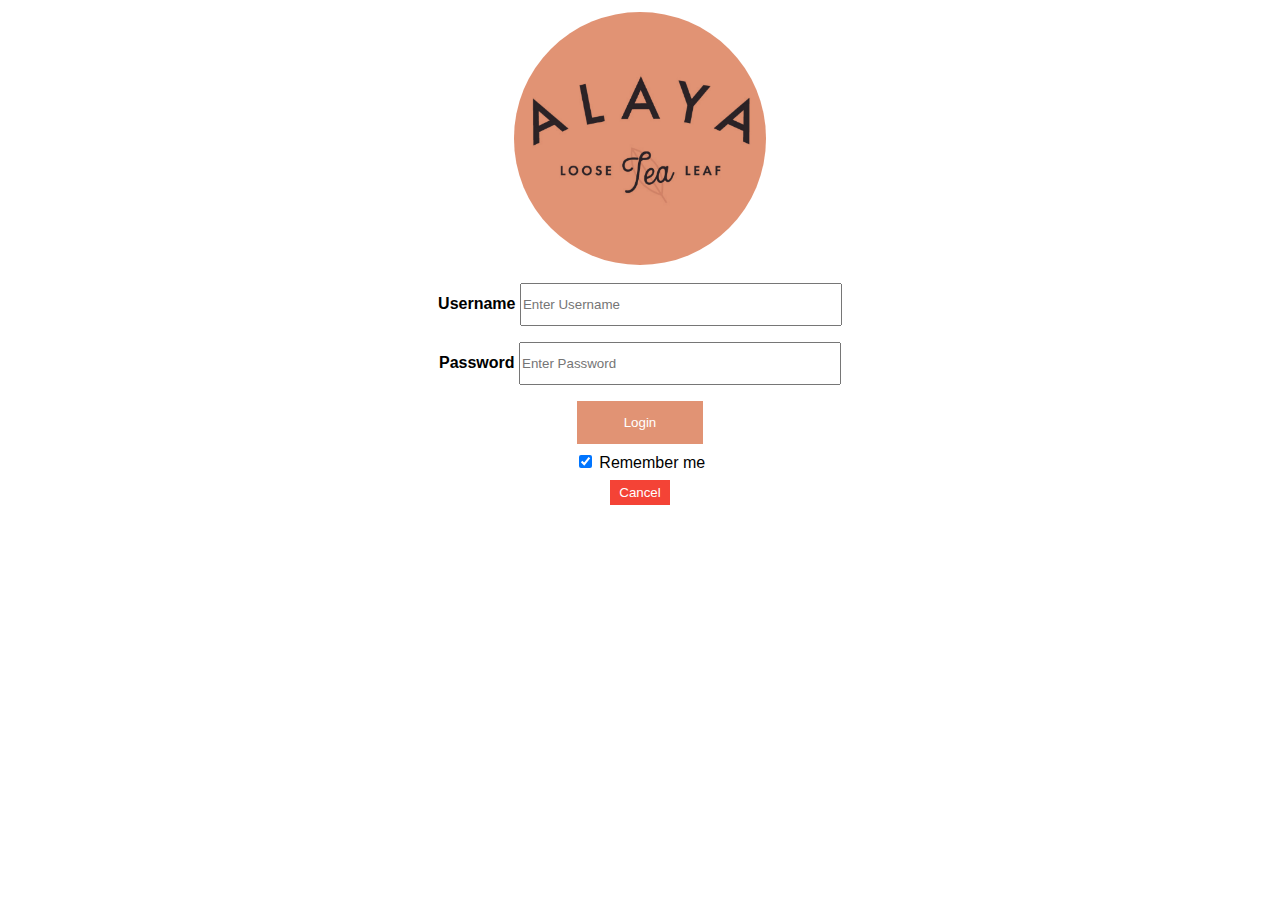
<file: index.html>
<!DOCTYPE html>
<html>
<head>
<meta name="viewport" content="width=device-width, initial-scale=1">
<style>
body {font-family: Arial, Helvetica, sans-serif;}
form {}

input[type=text], input[type=password] {
  width: 25%;
  padding: 12px 1px;
  margin: 8px 0;
  display: inline-block;
  }

button {
  background-color: #E19374;
  color: white;
  padding: 14px 20px;
  margin: 8px 0;
  border: none;
  cursor: pointer;
  width: 10%;
}

button:hover {
  opacity: 0.8;
}

.cancelbtn {
  width: auto;
  padding: 5px 9px;
  background-color: #f44336;
}

.imgcontainer {
  text-align: center;
  margin: 12px 0 6px 0;
}

img.avatar {
  width: 20%;
  border-radius: 50%;
}

.container {
  padding: 40x;
}

span.psw {
  float: right;
  padding-top: 16px;
}

@media screen and (max-width: 400px) {
  span.psw {
     display: block;
     float: none;
  }
  .cancelbtn {
     width: 100%;
  }
}
</style>
</head>
<body>

<div class="login">
	<form method="post" action="login">
  <div class="imgcontainer">
    <img src = images/alayatea.png alt="Avatar" class="avatar">
  </div>

  <div class="container">
  <center><label for="uname"><b>Username</b></label>
    <input type="text" placeholder="Enter Username" name="username" required>
	<br>
    <label for="psw"><b>Password</b></label>
    <input type="password" placeholder="Enter Password" name="password" required>
	<br>
    <button type="submit">Login</button>
    <br>
    <label>
      <input type="checkbox" checked="checked" name="remember"> Remember me
    </label>
  </div>
  <div class="container">
    <center><button type="button" class="cancelbtn">Cancel</button>
  </div>
  </div>
</form>
</body>
</html>
</file>
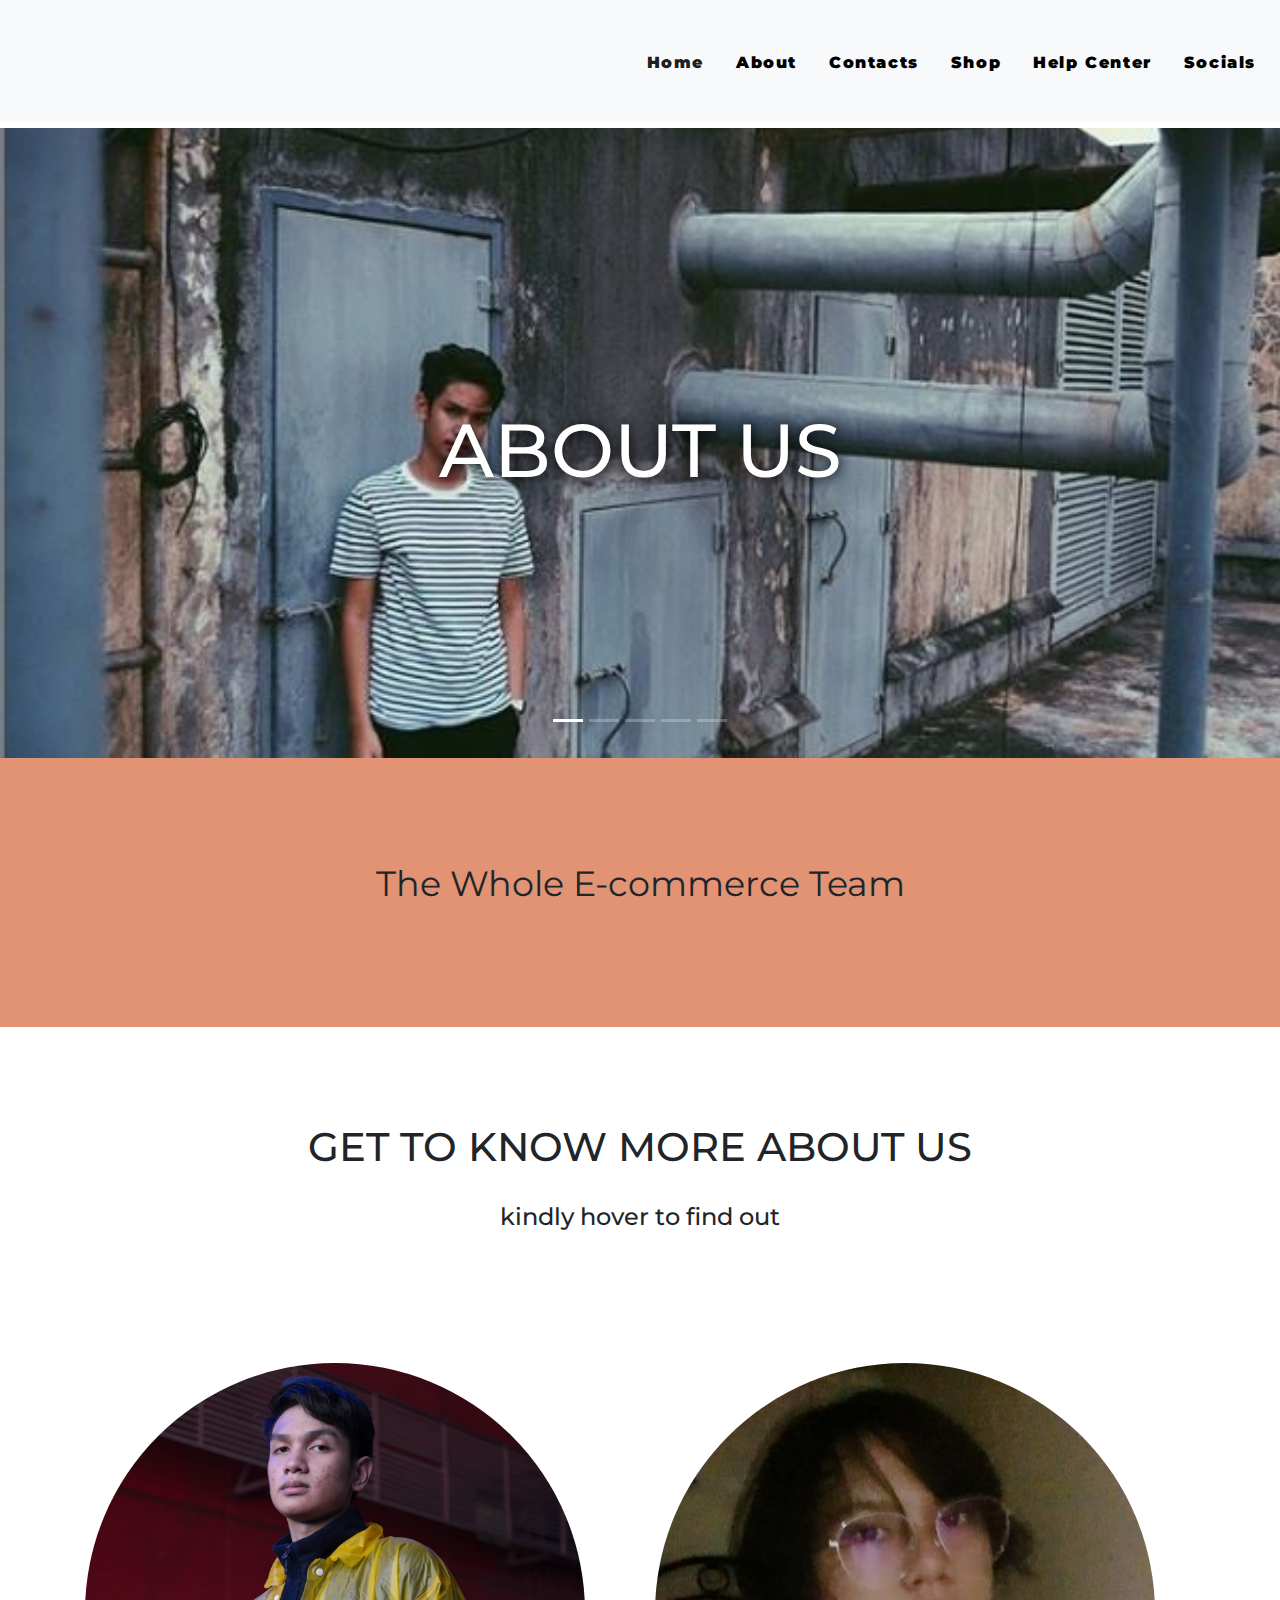
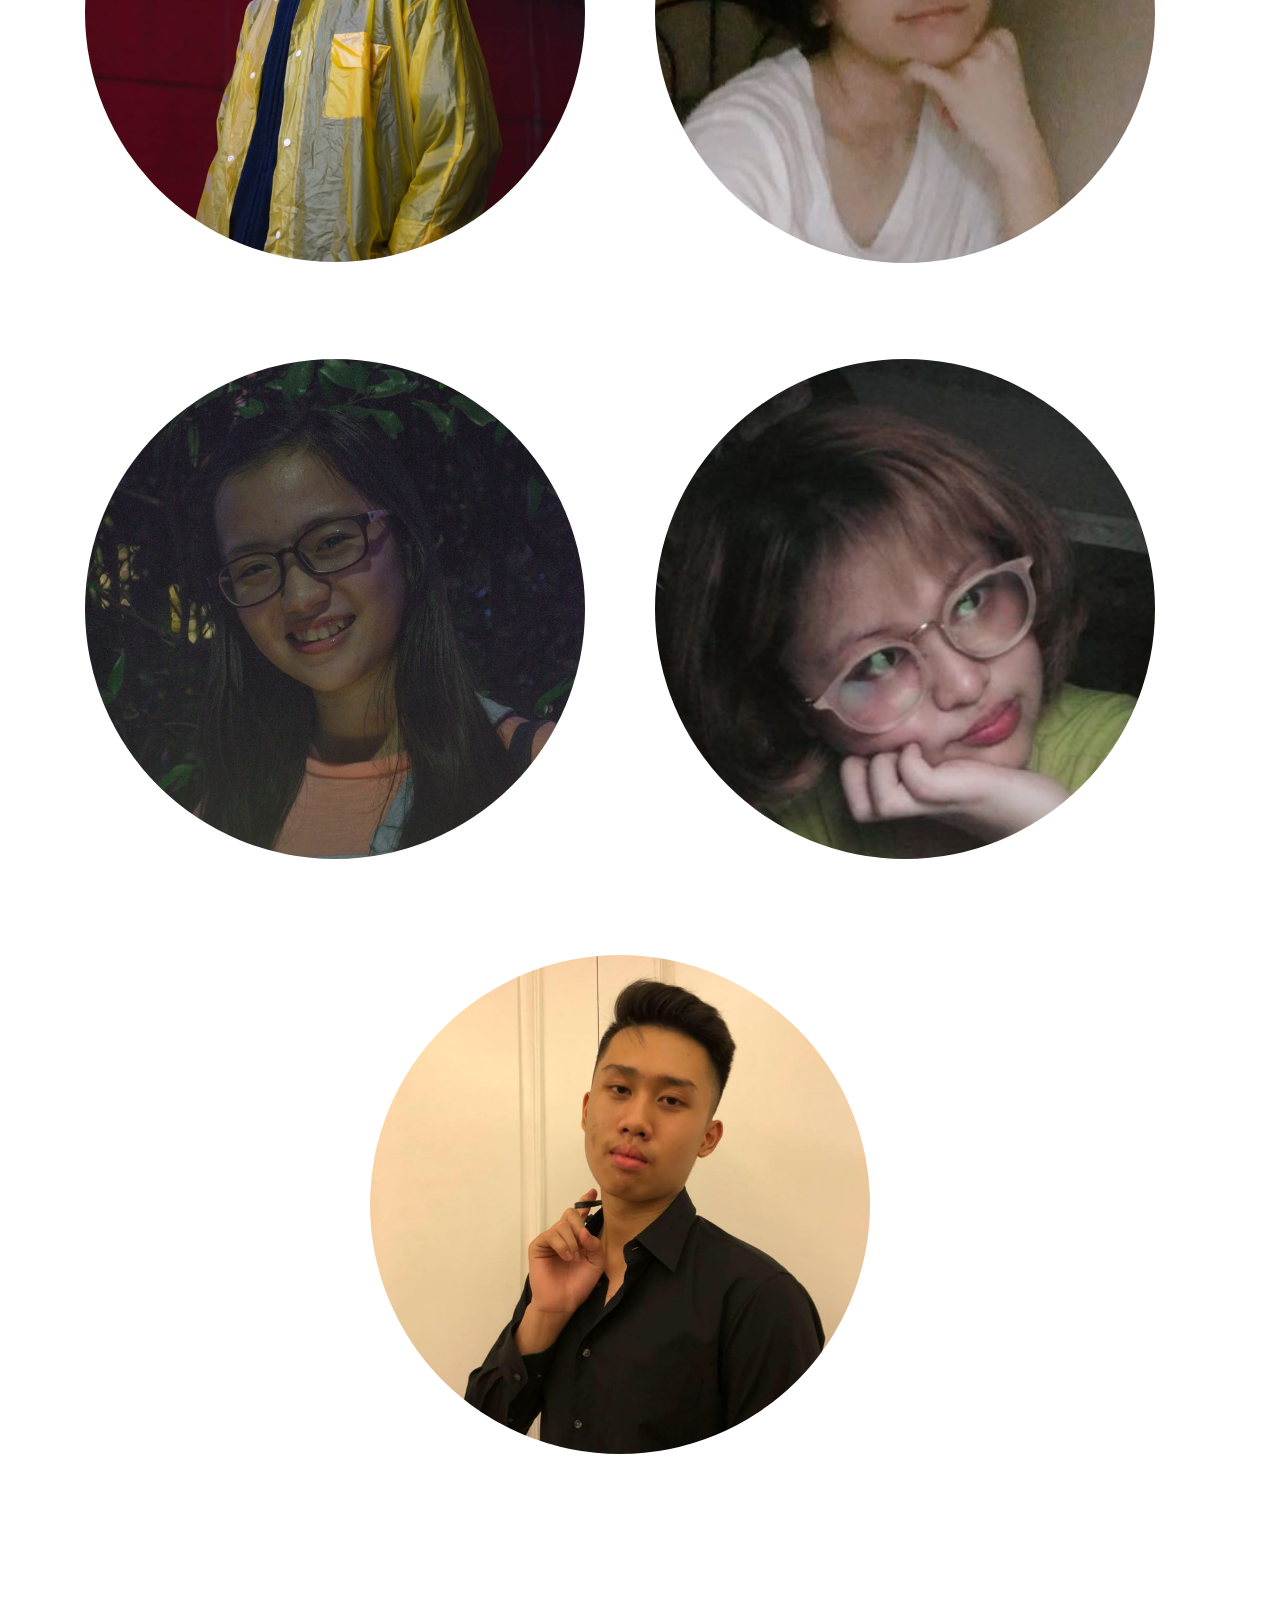
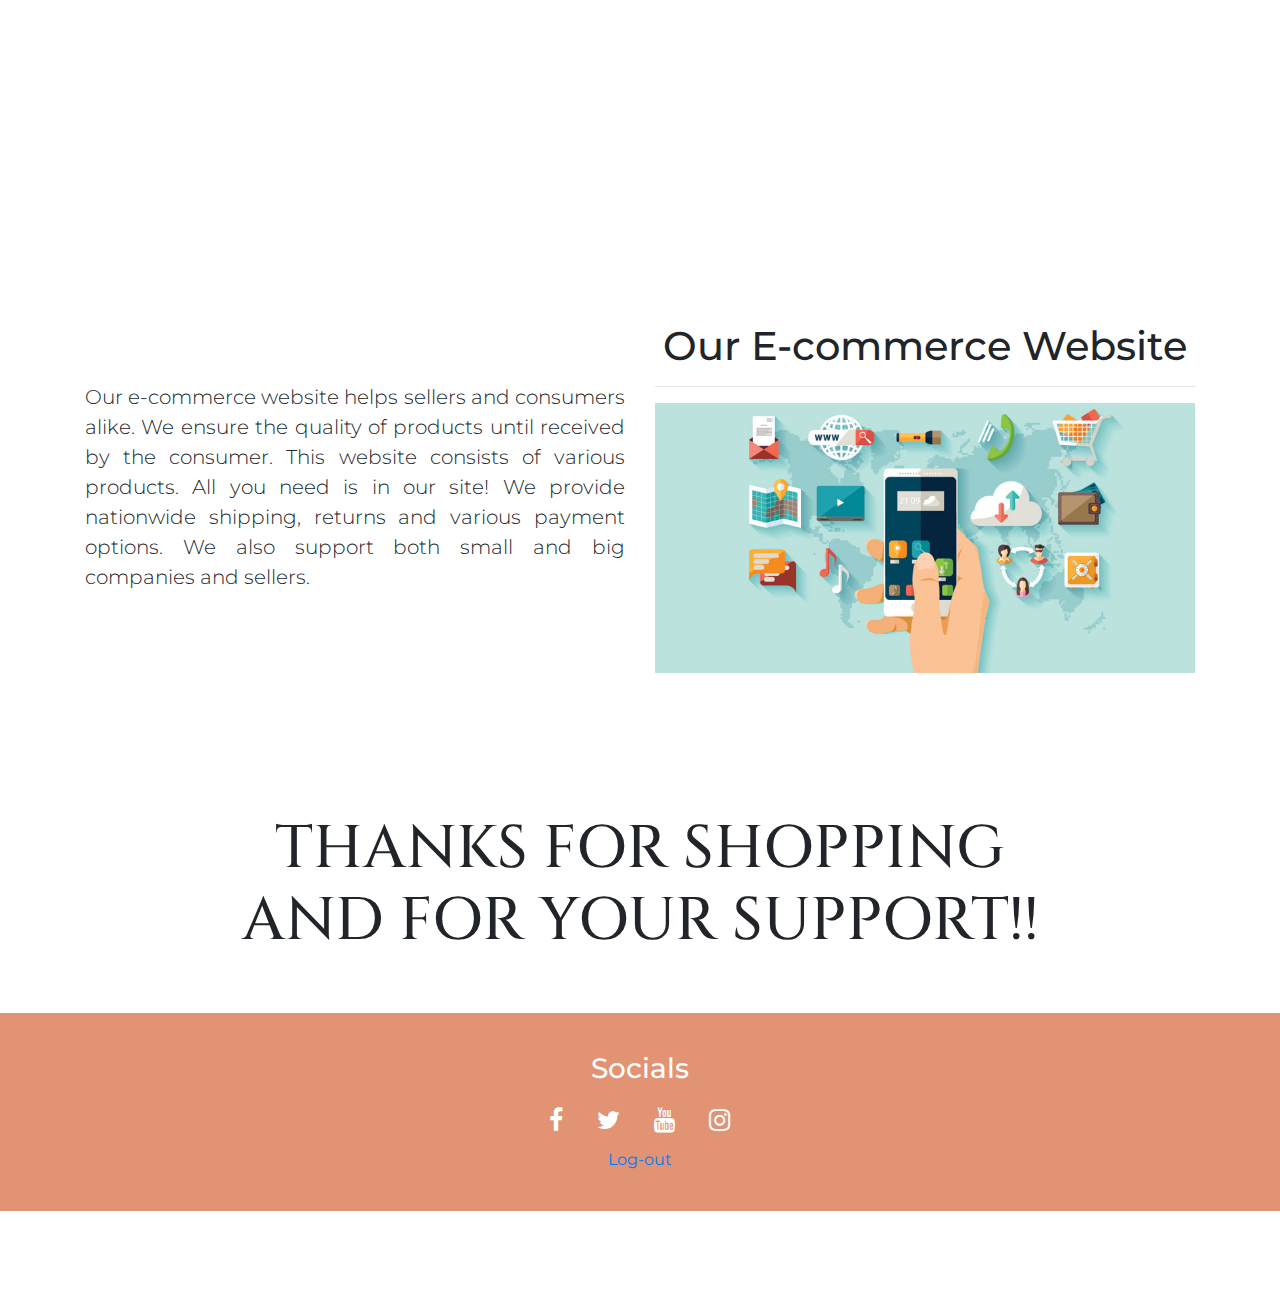
<file: ab.html>
<!DOCTYPE html>
<html>
<head><title></title>
<meta name="viewport" content="width=device-width, initial-scale=1, shrink-to-fit=no">
<link rel="stylesheet" href="https://stackpath.bootstrapcdn.com/bootstrap/4.5.2/css/bootstrap.min.css" integrity="sha384-JcKb8q3iqJ61gNV9KGb8thSsNjpSL0n8PARn9HuZOnIxN0hoP+VmmDGMN5t9UJ0Z" crossorigin="anonymous">
<script src="https://code.jquery.com/jquery-3.5.1.slim.min.js" integrity="sha384-DfXdz2htPH0lsSSs5nCTpuj/zy4C+OGpamoFVy38MVBnE+IbbVYUew+OrCXaRkfj" crossorigin="anonymous"></script>
<script src="https://cdn.jsdelivr.net/npm/popper.js@1.16.1/dist/umd/popper.min.js" integrity="sha384-9/reFTGAW83EW2RDu2S0VKaIzap3H66lZH81PoYlFhbGU+6BZp6G7niu735Sk7lN" crossorigin="anonymous"></script>
<script src="https://stackpath.bootstrapcdn.com/bootstrap/4.5.2/js/bootstrap.min.js" integrity="sha384-B4gt1jrGC7Jh4AgTPSdUtOBvfO8shuf57BaghqFfPlYxofvL8/KUEfYiJOMMV+rV" crossorigin="anonymous"></script>
<link rel = "stylesheet" href = "https://maxcdn.bootstrapcdn.com/bootstrap/4.0.0/css/bootstrap.min.css">
<link rel = "stylesheet" href = "https://cdnjs.cloudflare.com/ajax/libs/font-awesome/4.7.0/css/font-awesome.min.css">
<link rel = "stylesheet" href = "https://fonts.googleapis.com/css2?family=Montserrat&display=swap">
<script src = "https://ajax.googleapis.com/ajax/libs/jquery/3.3.1/jquery.min.js"></script>
<script src = "https://cdnjs.cloudflare.com/ajax/libs/popper.js/1.12.9/umd/popper.min.js"></script>
<script src = "https://maxcdn.bootstrapcdn.com/bootstrap/4.0.0/js/bootstrap.min.js"></script>
<link rel = "stylesheet" href = "style.css">  
<link href="https://fonts.googleapis.com/css2?family=Cinzel:wght@600&display=swap" rel="stylesheet">  

</head>
    <style>
    html, body {
	    scroll-behavior: smooth;
	    overflow-x: hidden;
	    font-family: 'Montserrat', sans-serif;
    }
    
    .navbar {
	    padding: 3% 0;
	    font-size: 1rem;
	    font-weight: 1000;
	    letter-spacing: .1rem;
    }

    .navbar-brand {
	    font-size: 200%;
    }

    .navbar-nav li {
	    padding-right: 1rem;
    }

    .navbar-light .navbar-nav .nav-link {
	    color: black;
	    padding-top: .8rem;
    }

    .navbar-light .navbar-nav .nav-link.active,
    .navbar-light .navbar-nav .nav-link:hover {
	    color: #E19374;
    }
    
    .image_slider {
	    padding-top: 10%;
    }
    
    .carousel-item {
	    height: 70vh;
	    background-repeat: no-repeat;
	    background-position: center;
	    background-size: cover;
    }

    .carousel-inner {
        width: 100%;
        height: 100%;
    }

    .floating_caption {
    	position: absolute;
	    top: 45%;
	    width: 100%;
	    color: white;
    }

    .under_text {
	    padding: 50%;
	    background-color: #E19374;
    }

    .padding {
	    padding: 100px 0;
    }

    .padding img {
	    width: 100%;
    }

    #fixed {
	    background: url(images/4.png) no-repeat center fixed;
	    display: table;
	    height: 100%;
	    position: relative;
	    width: 100%;
	    background-size: cover;
    }

    footer {
	    width: 100%;
	    background-color: #E19374;
	    padding: 3%;
	    color: white;
    }

    .fa {
	    padding: 15px;
	    font-size: 25px;
	    color: #FFF;
    }

    .fa:hover {
	    text-decoration: none;
    }

    .icon {
	    max-width: 300px;
    }

    .topnav {
	    overflow: hidden;
	    background-color: #e9e9e9;
    }

    .topnav a {
	    float: left;
	    display: block;
	    color: black;
	    text-align: center;
	    padding: 20px 20px;
	    text-decoration: none;
	    font-size: 20px;
    }
</style>

<body>
<!-- Navigation Bar -->
        <nav class = "navbar navbar-expand-lg navbar-light bg-light fixed-top">
            <a class = "navbar-brand" href = "login.html"></a>
                <button class = "navbar-toggler" type = "button" data-toggle = "collapse" data-target = "#navbarNav" aria-controls = "navbarNav" aria-expanded = "false" aria-label = "Toggle navigation">
                    <span class = "navbar-toggler-icon"></span>
                </button>
            <div class = "collapse navbar-collapse" id = "navbarNav">
                <ul class = "navbar-nav ml-auto">
                    <li class = "nav-item active"><a class = "nav-link" href = "login.html">Home</a></li>
                    <li class = "nav-item"><a class = "nav-link" href = "ab.html">About</a></li>
                    <li class = "nav-item"><a class = "nav-link" href = "contacts.html">Contacts</a></li>
                    <li class = "nav-item"><a class = "nav-link" href = "shop_now(webpage).html">Shop</a></li>
                    <li class = "nav-item"><a class = "nav-link" href = "help_center.html">Help Center</a></li>
                    <li class = "nav-item"><a class = "nav-link" href = "#socials_section">Socials</a></li>
                </ul>
            </div>
        </nav>
        <!-- Image Slider -->
        <div id = "slides" class = "image_slider carousel slide" data-ride = "carousel">
            <ol class = "carousel-indicators">
                <li data-target = "#slides" data-slide-to = "0" class = "active"></li>
                <li data-target = "#slides" data-slide-to = "1"></li>
                <li data-target = "#slides" data-slide-to = "2"></li>
                <li data-target = "#slides" data-slide-to = "3"></li>
                <li data-target = "#slides" data-slide-to = "4"></li>
            </ol>
            <div class = "carousel-inner" role = "listbox">
                <div class = "carousel-item active" style = "background-image: url(images/1.JPG);"></div>
                <div class = "carousel-item" style = "background-image: url(images/2.jpg);"></div>
                <div class = "carousel-item" style = "background-image: url(images/3.jpg);"></div>
                <div class = "carousel-item" style = "background-image: url(images/4.jpg);"></div>
                <div class = "carousel-item" style = "background-image: url(images/5.jpg);"></div>
            </div>
        </div>
        <!-- Floating Image Caption -->
        <div class = "floating_caption caption text-center">
                <h1 id="thap">ABOUT US</h1>

        </div>
        <!-- Under Image Text -->
        <div class = "under_text padding caption text-center">
                <p id="bts">The Whole E-commerce Team</p>
        </div>
        <!-- About -->
<br><br><br><br>
 
<h1 align="center"> GET TO KNOW MORE ABOUT US</h1><br>
<h4 align="center"> kindly hover to find out</h4>
<br>
        <div class = "padding">
            <div class = "container">
                <div class = "row">
                    <div class = "col-lg-6">
                                <div class="containerrr">
                                  <img src="images/arceo.jpg" class="imageee">
                                  <div class="overlayyy">
                                    <div class="texttt">
                                    <h1 id="clop">Tobi Arceo</h1>
                                    <br>
                                    <h4>What he did: Contacts Page</h2>
                                    <br><br>
                                    <h6>he loves photography</h6>

                                    </div>
                                  </div>
                                </div>
                    </div>
                    <div class = "col-lg-6">
                                <div class="containerrr">
                                  <img src="images/kissa.jpg" class="imageee">
                                  <div class="overlayyy">
                                    <div class="texttt">
                                    <h1 id="clop">Christina Icatlo</h1>
                                    <br>
                                    <h4>What she did: Homepage</h2>
                                    <br><br>
                                    <h6>she is a pro gamer</h6>
                                    </div>
                                  </div>
                                </div> <br><br><br><br>
                    </div>
                    <div class = "col-lg-6">
                                <div class="containerrr">
                                  <img src="images/miranda.jpg" class="imageee">
                                  <div class="overlayyy">
                                    <div class="texttt">
                                    <h1 id="clop">Michaela Miranda</h1>
                                    <br>
                                    <h4>What she did: Help Center</h2>
                                    <br><br>
                                    <h6>she loves Korean drama</h6>
                                    </div>
                                  </div>
                                </div>
                    </div>

                    <div class = "col-lg-6">
                                <div class="containerrr">
                                  <img src="images/meh.jpg" class="imageee">
                                  <div class="overlayyy">
                                    <div class="texttt">
                                    <h1 id="clop">Mya Nava</h1>
                                    <br>
                                    <h4>What she did: Homepage</h2>
                                    <br><br>
                                    <h6>she loves digital art</h6>
                                    </div>
                                  </div>
                                </div> <br><br><br><br>
                    </div>
                    <div class = "col-md-3 offset-md-3">
                                <div class="containerrr">
                                  <img src="images/rafa.jpg" class="imageee">
                                  <div class="overlayyy">
                                    <div class="texttt">
                                    <h1 id="clop">Lennard Rafa</h1>
                                    <br>
                                    <h4>What he did: Shop More Page</h2>
                                    <br><br>
                                    <h6>he loves basketball</h6>
                                    </div>
                                  </div>
                    </div>
                </div>
            </div>
        </div>
        <!-- Fixed Background Image -->



<br><br><br>
        <!-- Best Sellers -->
        <div id = "fixed" class = "padding"></div>
<br>


<br><br><br>
        <div class = "about_section padding">
            <div class = "container">
                <div class = "row">
                    <div class = "col-sm-6">
                        <p class = "lead text-justify"><br><br>Our e-commerce website helps sellers and consumers alike. We ensure the quality of products until received by the consumer. This website consists of various products. All you need is in our site! We provide nationwide shipping, returns and various payment options. We also support both small and big companies and sellers. </p>
                    </div>
                    <div class = "col-sm-6 text-center">
                        <h1>Our E-commerce Website</h1>
                        <hr>
                        <p class = "lead text-justify"><img src="images/logo.jpg"></p>
                    </div>
                </div>
            </div>
        </div>


        <br><h2 class="skit" id="clop" align="center">THANKS FOR SHOPPING <br> AND FOR YOUR SUPPORT!!</h2>

        <!-- Footer Bar -->
        <br><br>
        <footer class = "container-fluid text-center" id = "socials_section">
            <div class = "row">
                <div class = "col-sm-4"></div>
                <div class = "col-sm-4">
                    <h3>Socials</h3>
                    <a href = "#" target = "_blank" class = "fa fa-facebook"></a>
                    <a href = "#" target = "_blank" class = "fa fa-twitter"></a>
                    <a href = "#" target = "_blank" class = "fa fa-youtube"></a>
                    <a href = "#" target = "_blank" class = "fa fa-instagram"></a>
					<center><a href="index.html">Log-out</a>
                </div>
                </div>
        </footer>

<style>
#bts{
    font-size:35px;
}
#thap{
    font-size:75px;
}
#clop{
    font-family: 'Cinzel', serif;
}

.containerrr {
  position: relative;
  width: 500px;
}

.skit{
    font-size:60px;
}


.imageee {
  display: block;
  width: 100%;
  height: auto;
  margin-left: auto;
  margin-right: auto;
  border-radius: 50%;
}

.overlayyy {
  position: absolute;
  top: 0;
  bottom: 0;
  left: 0;
  right: 0;
  height: 100%;
  width: 100%;
  opacity: 0;
  transition: .5s ease;
  background-color: #E19374;
   border-radius: 50%;
}

.containerrr:hover .overlayyy {
  opacity: 1;
  -ms-transform: scale(1.5);
  -webkit-transform: scale(1.5);
  transform: scale(1.5); 
}

.texttt {
  color: white;
  font-size: 20px;
  position: absolute;
  top: 50%;
  left: 50%;
  -webkit-transform: translate(-50%, -50%);
  -ms-transform: translate(-50%, -50%);
  transform: translate(-50%, -50%);
  text-align: center;
}

</style>

</body>
</html>
</file>
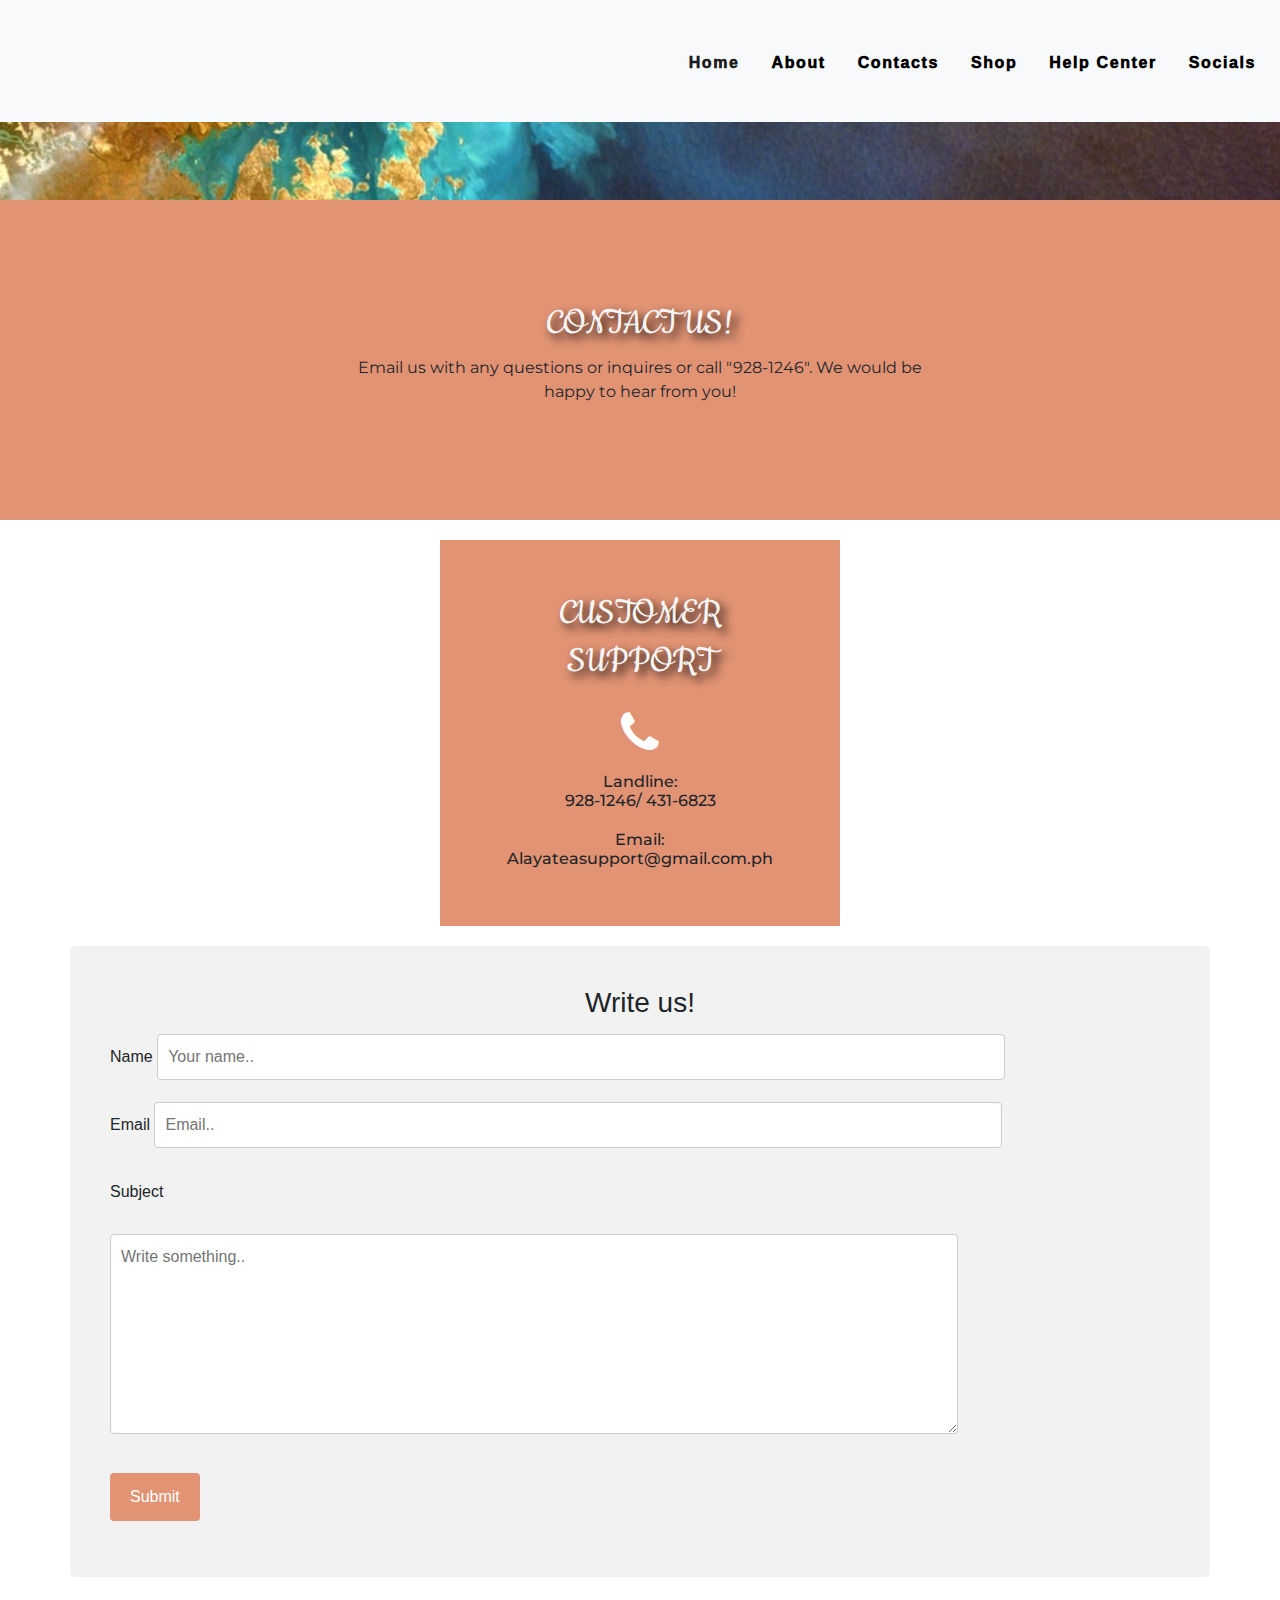
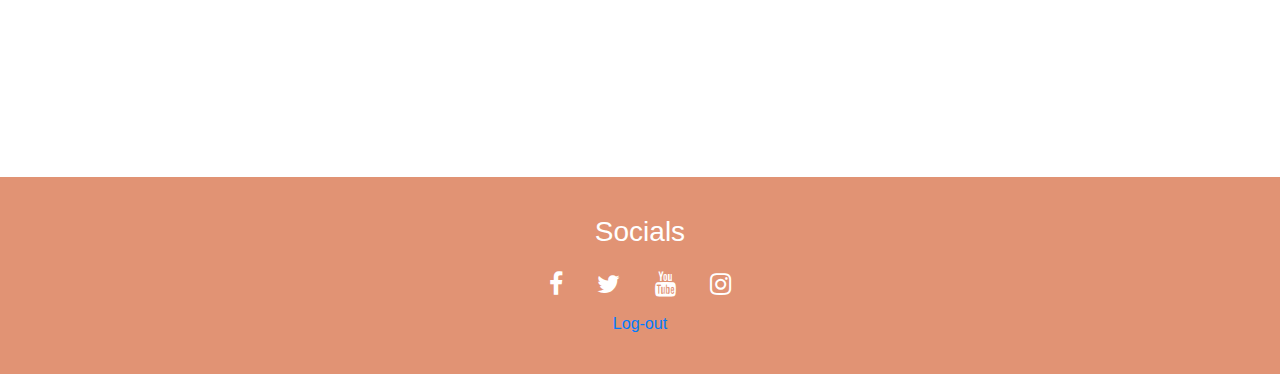
<file: contacts.html>
<!DOCTYPE html>
<html>
	<head>
		<title>Contacts</title>
		<meta charset = "UTF-8">
		<meta name = "viewport" content = "width=device-width, initial-scale=1">
		<link rel="stylesheet" href="https://stackpath.bootstrapcdn.com/bootstrap/4.2.1/css/bootstrap.min.css">
  		<link rel = "stylesheet" href = "https://maxcdn.bootstrapcdn.com/bootstrap/4.0.0/css/bootstrap.min.css">
  		<link rel = "stylesheet" href = "https://cdnjs.cloudflare.com/ajax/libs/font-awesome/4.7.0/css/font-awesome.min.css">
  		<link rel = "stylesheet" href = "https://fonts.googleapis.com/css2?family=Montserrat&display=swap">
		<script src="https://code.jquery.com/jquery-3.3.1.slim.min.js"></script>
		<script src="https://stackpath.bootstrapcdn.com/bootstrap/4.2.1/js/bootstrap.min.js"></script>
		<script src = "https://ajax.googleapis.com/ajax/libs/jquery/3.3.1/jquery.min.js"></script>
		<script src = "https://cdnjs.cloudflare.com/ajax/libs/popper.js/1.12.9/umd/popper.min.js"></script>
        <script src = "https://maxcdn.bootstrapcdn.com/bootstrap/4.0.0/js/bootstrap.min.js"></script>
        <link href="https://fonts.googleapis.com/css?family=Cookie" rel="stylesheet">
	<link rel="stylesheet" href="https://cdnjs.cloudflare.com/ajax/libs/font-awesome/4.7.0/css/font-awesome.min.css">
  		<!--<link rel = "stylesheet" href = "style.css">-->	
    
</head>
    
    <style>
    html, body {
	    scroll-behavior: smooth;
	    overflow-x: hidden;
	    font-family: 'Montserrat', sans-serif;
    }
    
    .navbar {
	    padding: 3% 0;
	    font-size: 1rem;
	    font-weight: 1000;
	    letter-spacing: .1rem;
    }

    .navbar-brand {
	    font-size: 200%;
    }

    .navbar-nav li {
	    padding-right: 1rem;
    }

    .navbar-light .navbar-nav .nav-link {
	    color: black;
	    padding-top: .8rem;
    }

    .navbar-light .navbar-nav .nav-link.active,
    .navbar-light .navbar-nav .nav-link:hover {
	    color: #E19374;
    }
    
    .image_slider {
	    padding-top: 0%;
    }
    
    .carousel-item {
	    height: 70vh;
	    background-repeat: no-repeat;
	    background-position: center;
	    background-size: cover;
    }

    .carousel-inner {
        width: 100%;
        height: 50%;
    }

    .floating_caption {
    	position: absolute;
	    top: 45%;
	    width: 100%;
	    color: white;
    }

    .under_text {
	    padding: 50%;
	    background-color: #E19374;
    }

    .padding {
	    padding: 100px 0;
    }

    .padding img {
	    width: 100%;
    }

    #fixed {
	    background: url(images/4.png) no-repeat center fixed;
	    display: table;
	    height: 100%;
	    position: relative;
	    width: 100%;
	    background-size: cover;
    }

    footer {
	    width: 100%;
	    background-color: #E19374;
	    padding: 3%;
	    color: white;
    }

    <!--.fa {
	    padding: 15px;
	    font-size: 25px;
	    color: #FFF;
    }

    .fa:hover {
	    text-decoration: none;
    }

    .icon {
	    max-width: 300px;
    }

    .topnav {
	    overflow: hidden;
	    background-color: #e9e9e9;
    }

    .topnav a {
	    float: left;
	    display: block;
	    color: black;
	    text-align: center;
	    padding: 20px 20px;
	    text-decoration: none;
	    font-size: 20px;
    }-->

    .text{
    	font-family: Cookie;
    	text-shadow: black 5px 5px 10px;
	    color: whitesmoke;
    }
	

    <!--.item-center {
	    display: grid;
	    grid-auto-flow: column;
	    gap: 4px;
	    align-items: center;
	    justify-items: center;
	    margin-left: 100px;
	    margin-right: 100px;
    }-->
	
	.featured-categories{
		margin: 50px 0;
	}
	.featured-categories img{
		width: 100%;
		padding: 20px 0;
		transition: 1s;
		cursor: pointer;
	}
	.featured-categories img:hover{
		transform: scale(1.1);
	}
	.title-box{
	color: black;
	width: 180px;
	height: 40px;
	padding: 4px 10px;
	margin-top: 30px;
	margin-bottom: 10px;	
	}
	.title-box h1{
	font-size: 32px;
	font-weight: bold;
	}

body {font-family: Arial, Helvetica, sans-serif;}
* {box-sizing: border-box;}

input[type=text], select, textarea {
  width: 80%;
  padding: 10px;
  border: 1px solid #ccc;
  border-radius: 4px;
  box-sizing: border-box;
  margin-top: 6px;
  margin-bottom: 16px;
  resize: vertical;
}

input[type=submit] {
  background-color: #E19374;
  color: white;
  padding: 12px 20px;
  border: none;
  border-radius: 4px;
  cursor: pointer;
}

input[type=submit]:hover {
  background-color: #b8795f;
}

.container {
  border-radius: 5px;
  background-color: #f2f2f2;
  padding: 40px;
}

.cont {
background-color: #E19374;
  width: 400px;
  border: 15px ;
  padding: 50px;
  margin: 20px;
 font-family: 'Montserrat', sans-serif;
}

.font {
font-family: 'Montserrat', sans-serif;
}
	#fixed {
	background: url(images/4.png) no-repeat center fixed;
	display: table;
	height: 100%;
	position: relative;
	width: 100%;
	background-size: cover;
}
	
    </style>
    
    <body>
		<nav class = "navbar navbar-expand-lg navbar-light bg-light fixed-top">
  			<a class = "navbar-brand" href = "login.html"></a>
  				<button class = "navbar-toggler" type = "button" data-toggle = "collapse" data-target = "#navbarNav" aria-controls = "navbarNav" aria-expanded = "false" aria-label = "Toggle navigation">
    				<span class = "navbar-toggler-icon"></span>
  				</button>
  			<div class = "collapse navbar-collapse" id = "navbarNav">
    			<ul class = "navbar-nav ml-auto">
      				<li class = "nav-item active"><a class = "nav-link" href = "login.html">Home</a></li>
      				<li class = "nav-item"><a class = "nav-link" href = "ab.html">About</a></li>
      				<li class = "nav-item"><a class = "nav-link" href = "contacts.html">Contacts</a></li>
      				<li class = "nav-item"><a class = "nav-link" href = "shop_now(webpage).html">Shop</a></li>
      				<li class = "nav-item"><a class = "nav-link" href = "help_center.html">Help Center</a></li>
      				<li class = "nav-item"><a class = "nav-link" href = "#socials_section">Socials</a></li>
    			</ul>
  			</div>
		</nav>
   <div id = "fixed" class = "padding"></div>     
        <div id = "slides" class = "image_slider carousel slide" data-ride = "carousel"></div>
	    <div class = "under_text padding caption text-center">
            <div class="text">
                <h1>CONTACT US!</h1>
            </div>
               <div class="font">
                <p> Email us with any questions or inquires or call "928-1246". We would be <br> 
			happy to hear from you!
		​</p>
            </div>
	</div>

<p>
<center>
<div class="cont">
<div class="text">
                <h1>CUSTOMER SUPPORT</h1>
            </div>
<i class="fa fa-phone" style="font-size:48px;color:white"></i>
<h6> Landline:<br> 928-1246/ 431-6823 <br>
	<br>Email:<br> Alayateasupport@gmail.com.ph
	
</div>
<p>
</center>

<div class="container">
	<center><b><h3> Write us!</h3></b></center>
  <form action="/action_page.php">
    <label for="name">Name</label>
    <input type="text" id="name" name="name" placeholder="Your name.."><p>

    <label for="email">Email</label>
    <input type="text" id="email" name="email" placeholder="Email.."><p>
    
    <label for="subject">Subject</label><p>
    <textarea id="subject" name="subject" placeholder="Write something.." style="height:200px"></textarea><p>

    <input type="submit" value="Submit">
  </form>
</div>
<div id = "fixed" class = "padding"></div> 
		<footer class = "container-fluid text-center" id = "socials_section">
			<div class = "row">
				<div class = "col-sm-4"></div>
				<div class = "col-sm-4">
					<h3>Socials</h3>
					<a href = "#" target = "_blank" class = "fa fa-facebook"></a>
					<a href = "#" target = "_blank" class = "fa fa-twitter"></a>
					<a href = "#" target = "_blank" class = "fa fa-youtube"></a>
					<a href = "#" target = "_blank" class = "fa fa-instagram"></a>
					<center><a href="index.html">Log-out</a>
				</div>
			</div>
		</footer>
	</body>
</html>
</file>
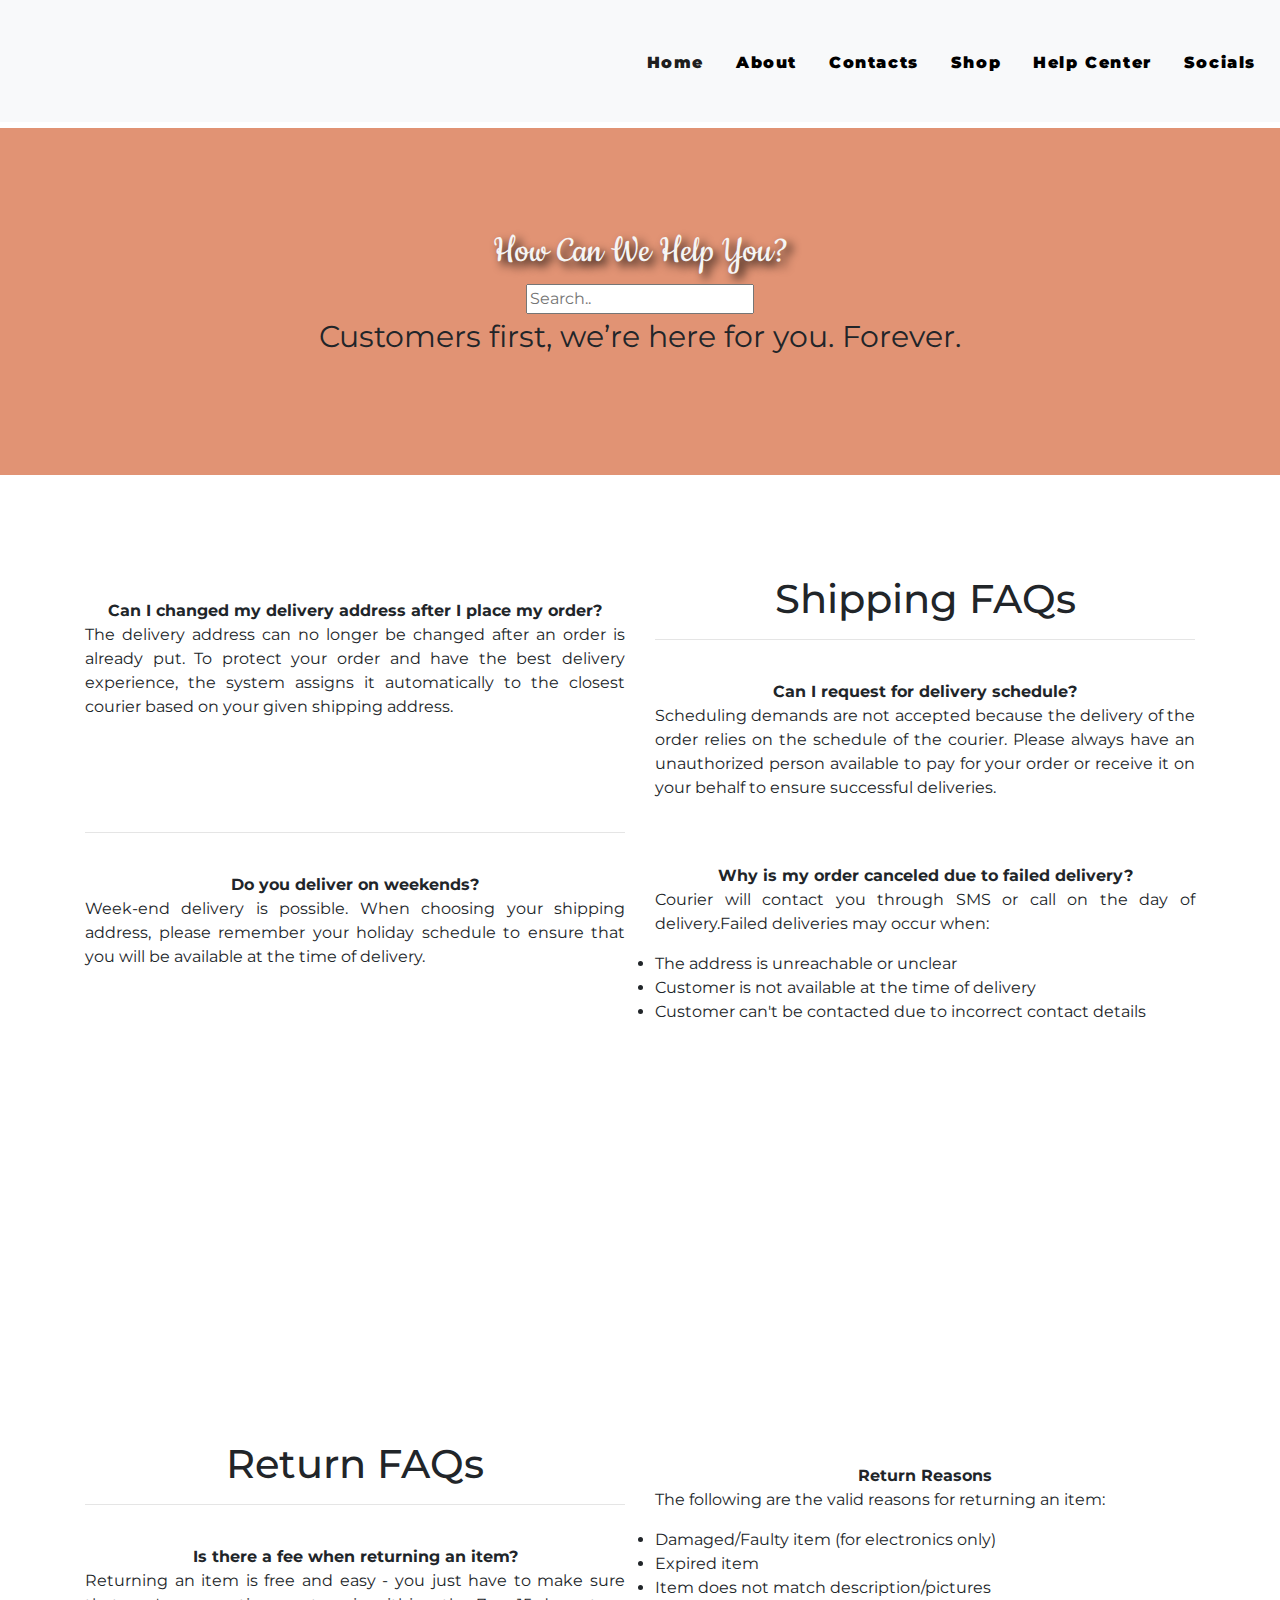
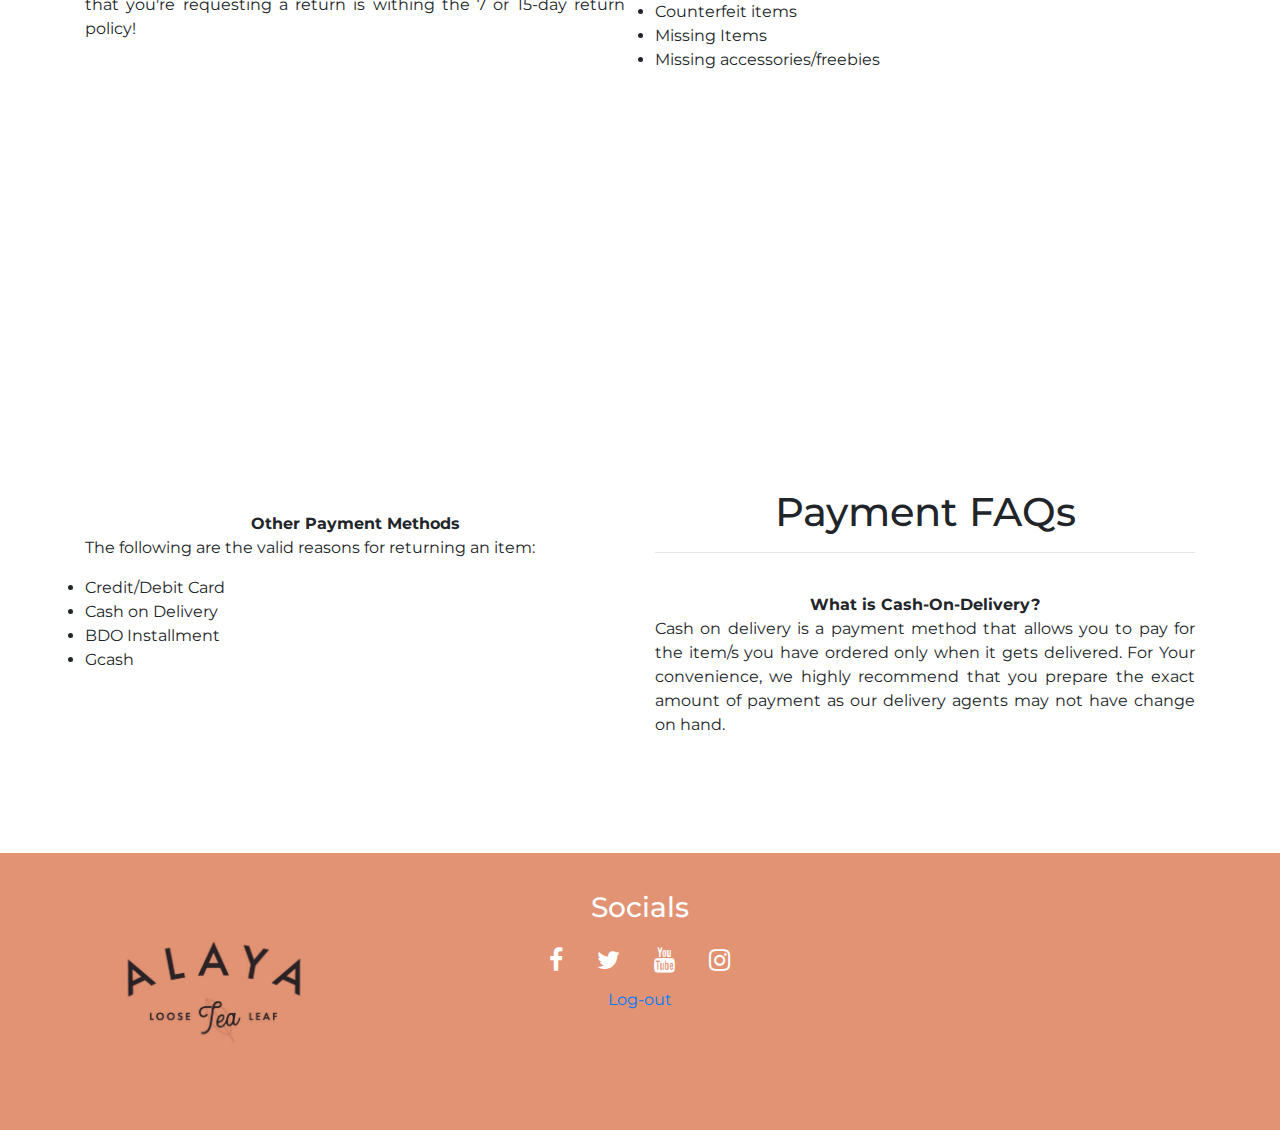
<file: help_center.html>
<!DOCTYPE html>
<html>
	<head>
		<title>Alaya Tea Help Center</title>
		<meta charset = "UTF-8">
		<meta name = "viewport" content = "width=device-width, initial-scale=1">
  		<link rel = "stylesheet" href = "https://maxcdn.bootstrapcdn.com/bootstrap/4.0.0/css/bootstrap.min.css">
  		<link rel = "stylesheet" href = "https://cdnjs.cloudflare.com/ajax/libs/font-awesome/4.7.0/css/font-awesome.min.css">
  		<link rel = "stylesheet" href = "https://fonts.googleapis.com/css2?family=Montserrat&display=swap">
  		<script src = "https://ajax.googleapis.com/ajax/libs/jquery/3.3.1/jquery.min.js"></script>
  		<script src = "https://cdnjs.cloudflare.com/ajax/libs/popper.js/1.12.9/umd/popper.min.js"></script>
          <script src = "https://maxcdn.bootstrapcdn.com/bootstrap/4.0.0/js/bootstrap.min.js"></script>
          <link href="https://fonts.googleapis.com/css?family=Cookie" rel="stylesheet">
  		<link rel = "stylesheet" href = "style.css">	
    </head>
    
    <style>
    html, body {
	    scroll-behavior: smooth;
	    overflow-x: hidden;
	    font-family: 'Montserrat', sans-serif;
    }
    
    .navbar {
	    padding: 3% 0;
	    font-size: 1rem;
	    font-weight: 1000;
	    letter-spacing: .1rem;
    }

    .navbar-brand {
	    font-size: 200%;
    }

    .navbar-nav li {
	    padding-right: 1rem;
    }

    .navbar-light .navbar-nav .nav-link {
	    color: black;
	    padding-top: .8rem;
    }

    .navbar-light .navbar-nav .nav-link.active,
    .navbar-light .navbar-nav .nav-link:hover {
	    color: #E19374;
    }
    
    .image_slider {
	    padding-top: 10%;
    }
    
    .carousel-item {
	    height: 70vh;
	    background-repeat: no-repeat;
	    background-position: center;
	    background-size: cover;
    }

    .carousel-inner {
        width: 100%;
        height: 100%;
    }

    .floating_caption {
    	position: absolute;
	    top: 45%;
	    width: 100%;
	    color: white;
    }

    .under_text {
	    padding: 50%;
	    background-color: #E19374;
    }

    .padding {
	    padding: 100px 0;
    }

    .padding img {
	    width: 100%;
    }

    #fixed {
	    background: url(images/4.png) no-repeat center fixed;
	    display: table;
	    height: 100%;
	    position: relative;
	    width: 100%;
	    background-size: cover;
    }

    footer {
	    width: 100%;
	    background-color: #E19374;
	    padding: 3%;
	    color: white;
    }

    .fa {
	    padding: 15px;
	    font-size: 25px;
	    color: #FFF;
    }

    .fa:hover {
	    text-decoration: none;
    }

    .icon {
	    max-width: 300px;
    }

    .topnav {
	    overflow: hidden;
	    background-color: #e9e9e9;
    }

    .topnav a {
	    float: left;
	    display: block;
	    color: black;
	    text-align: center;
	    padding: 20px 20px;
	    text-decoration: none;
	    font-size: 20px;
    }

    .text{
    	font-family: Cookie;
    	text-shadow: black 5px 5px 10px;
	    color: whitesmoke;
    }

    .item-center {
	    display: grid;
	    grid-auto-flow: column;
	    gap: 4px;
	    align-items: center;
	    justify-items: center;
	    margin-left: 100px;
	    margin-right: 100px;
    }
    </style>
    
    <body>
		<nav class = "navbar navbar-expand-lg navbar-light bg-light fixed-top">
  			<a class = "navbar-brand" href = "login.html"></a>
  				<button class = "navbar-toggler" type = "button" data-toggle = "collapse" data-target = "#navbarNav" aria-controls = "navbarNav" aria-expanded = "false" aria-label = "Toggle navigation">
    				<span class = "navbar-toggler-icon"></span>
  				</button>
  			<div class = "collapse navbar-collapse" id = "navbarNav">
    			<ul class = "navbar-nav ml-auto">
      				<li class = "nav-item active"><a class = "nav-link" href = "login.html">Home</a></li>
                    <li class = "nav-item"><a class = "nav-link" href = "ab.html">About</a></li>
                    <li class = "nav-item"><a class = "nav-link" href = "contacts.html">Contacts</a></li>
                    <li class = "nav-item"><a class = "nav-link" href = "shop_now(webpage).html">Shop</a></li>
                    <li class = "nav-item"><a class = "nav-link" href = "help_center.html">Help Center</a></li>
                    <li class = "nav-item"><a class = "nav-link" href = "#socials_section">Socials</a></li>
    			</ul>
  			</div>
		</nav>
        
        <div id = "slides" class = "image_slider carousel slide" data-ride = "carousel"></div>
	    <div class = "under_text padding caption text-center">
            <div class="text">
                <h1>How Can We Help You?</h1>
            </div>
                 <input type="text" placeholder="Search..">
            <div>
                <p>Customers first, we’re here for you. Forever.</p>
            </div>
		</div>
        
        <div class = "about_section padding" id="shipping">
			<div class = "container">
				<div class = "row">
					<div class = "col-sm-6">
                        <br><b><center>Can I changed my delivery address after I place my order?</center></b>
						<p class = "text-justify">The delivery address can no longer be changed after an order is already put. To protect your order and have the best delivery experience, the system assigns it automatically to the closest courier based on your given shipping address.</p>
					</div>
					<div class = "col-sm-6 text-center">
						<h1>Shipping FAQs</h1>
                        <hr>
                        <br><b>Can I request for delivery schedule?</b>
						<p class = "text-justify">Scheduling demands are not accepted because the delivery of the order relies on the schedule of the courier. Please always have an unauthorized person available to pay for your order or receive it on your behalf to ensure successful deliveries.</p>
					</div>
				</div>
            </div>  
            
            <div class = "container">
				<div class = "row">
                    <div class = "col-sm-6">
                        <hr>
                        <br><center><b>Do you deliver on weekends?</center></b>
						<p class = "text-justify">Week-end delivery is possible. When choosing your shipping address, please remember your holiday schedule to ensure that you will be available at the time of delivery.</p> 
                    </div>
					<div class = "col-sm-6">
                        <br>
                        <br><center><b>Why is my order canceled due to failed delivery?</center></b>
						<p class = "text-justify">Courier will contact you through SMS or call on the day of delivery.Failed deliveries may occur when:
                            <li>The address is unreachable or unclear</li>
                            <li>Customer is not available at the time of delivery</li>
                            <li>Customer can't be contacted due to incorrect contact details</li></p>
                    </div>
				</div>
			</div>
        </div>
        
        <div id = "fixed" class = "padding"></div>
		<div class = "about_section padding"  id="policy">
			<div class = "container">
				<div class = "row">
                    <div class = "col-sm-6 text-center">
						<h1>Return FAQs</h1>
                        <hr>
                        <br><b>Is there a fee when returning an item?</b>
						<p class = "text-justify">Returning an item is free and easy - you just have to make sure that you're requesting a return is withing the 7 or 15-day return policy!</p>
                    </div>
                    <div class = "col-sm-6">
                        <br><center><b>Return Reasons</b></center>
                        <p class = "text-justify">The following are the valid reasons for returning an item:
                        <li>Damaged/Faulty item (for electronics only)</li>
                        <li>Expired item</li>
                        <li>Item does not match description/pictures</li>
                        <li>Counterfeit items</li>
                        <li>Missing Items</li>
                        <li>Missing accessories/freebies</li>
                        </p>
                    </div>
				</div>
            </div>
        </div>

        <div id = "fixed" class = "padding"></div>
		<div class = "about_section padding"  id="payment">
			<div class = "container">
				<div class = "row">
                    <div class = "col-sm-6">
                        <br><center><b>Other Payment Methods</b></center>
                        <p class = "text-justify">The following are the valid reasons for returning an item:
                        <li>Credit/Debit Card</li>
                        <li>Cash on Delivery</li>
                        <li>BDO Installment</li>
                        <li>Gcash</li>
                        </p>
                    </div>
                    <div class = "col-sm-6 text-center">
						<h1>Payment FAQs</h1>
                        <hr>
                        <br><b>What is Cash-On-Delivery?</b>
						<p class = "text-justify">Cash on delivery is a payment method that allows you to pay for the item/s you have ordered only when it gets delivered. For Your convenience, we highly recommend that you prepare the exact amount of payment as our delivery agents may not have change on hand.</p>
                    </div>
				</div>
            </div>
        </div>
        
       		<footer class = "container-fluid text-center" id = "socials_section">
			<div class = "row">
				<div class = "col-sm-4">
					<img src = images/alayatea.png>
				</div>
				<div class = "col-sm-4">
					<h3>Socials</h3>
					<a href = "#" target = "_blank" class = "fa fa-facebook"></a>
					<a href = "#" target = "_blank" class = "fa fa-twitter"></a>
					<a href = "#" target = "_blank" class = "fa fa-youtube"></a>
					<a href = "#" target = "_blank" class = "fa fa-instagram"></a>
					<center><a href="index.html">Log-out</a></center>
				</div>
				<div class = "col-sm-4"></div>
			</div>
		</footer>
	</body>
</html>
</file>
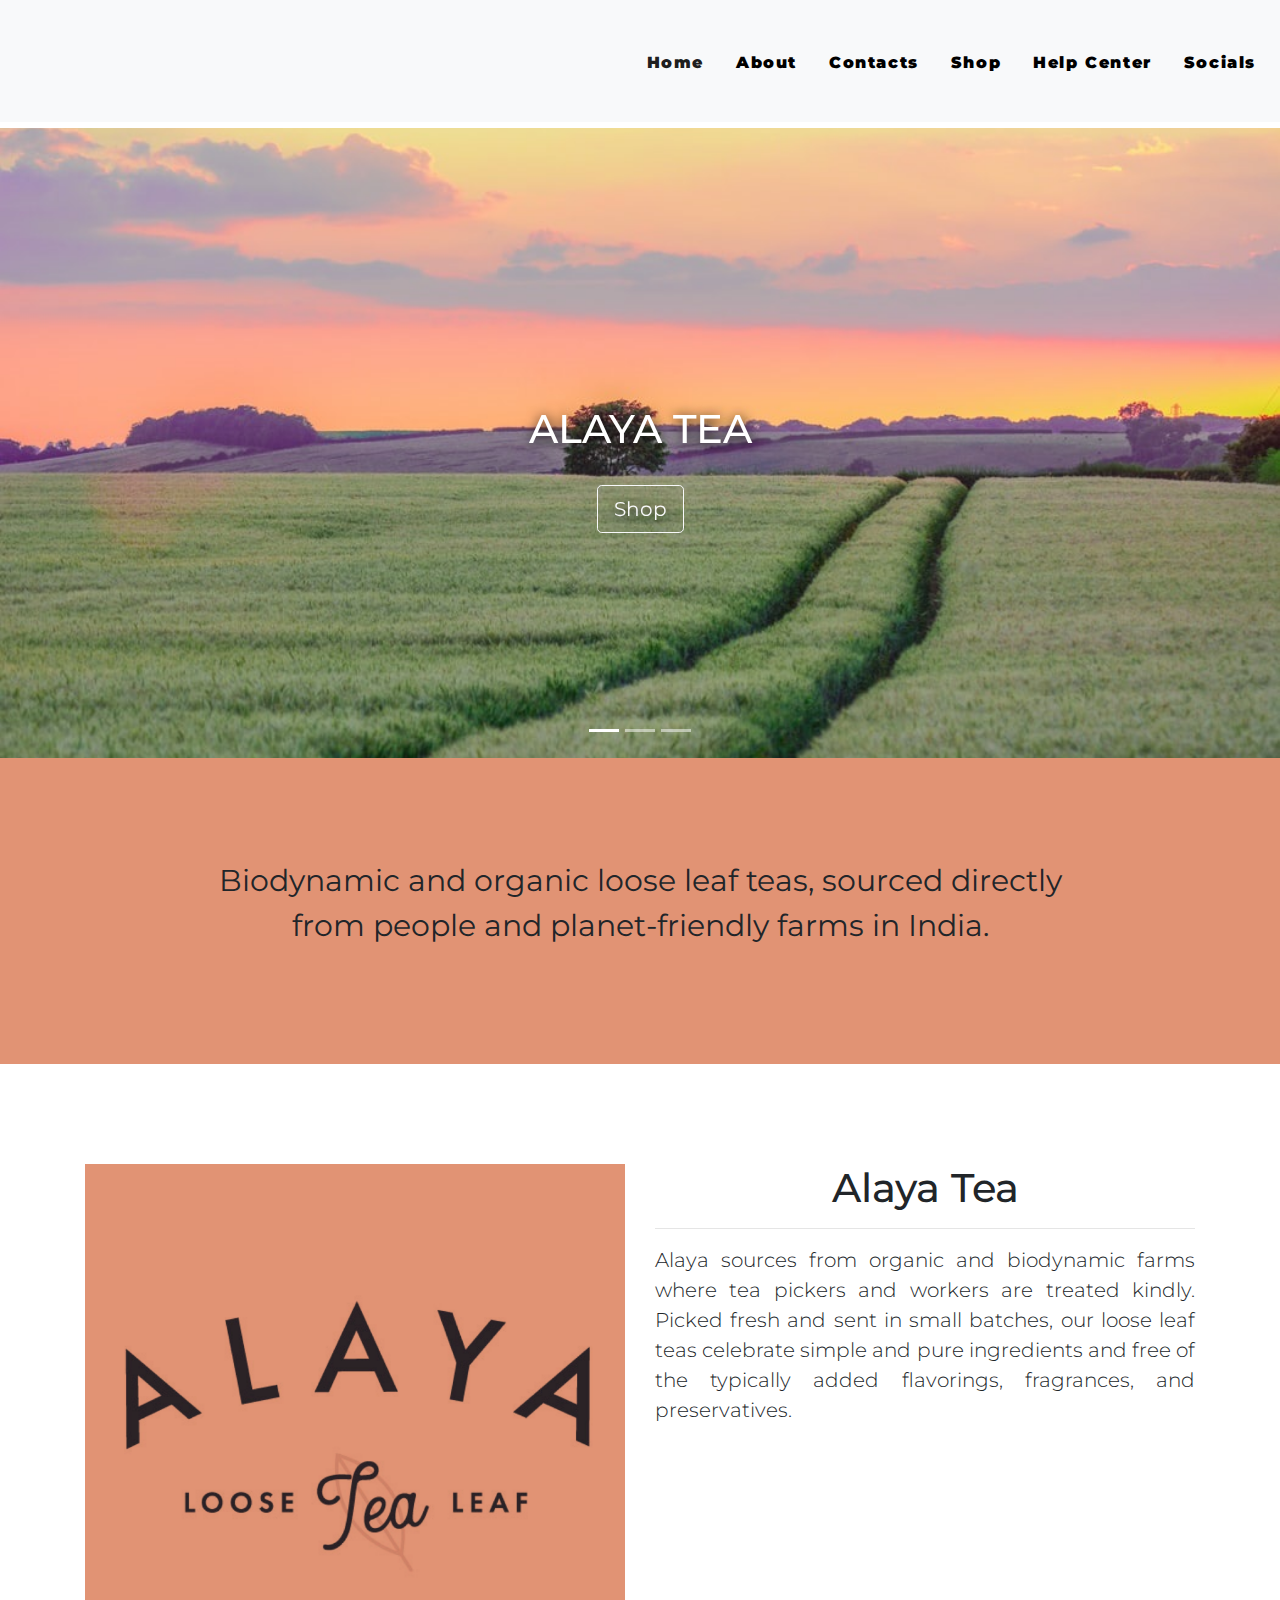
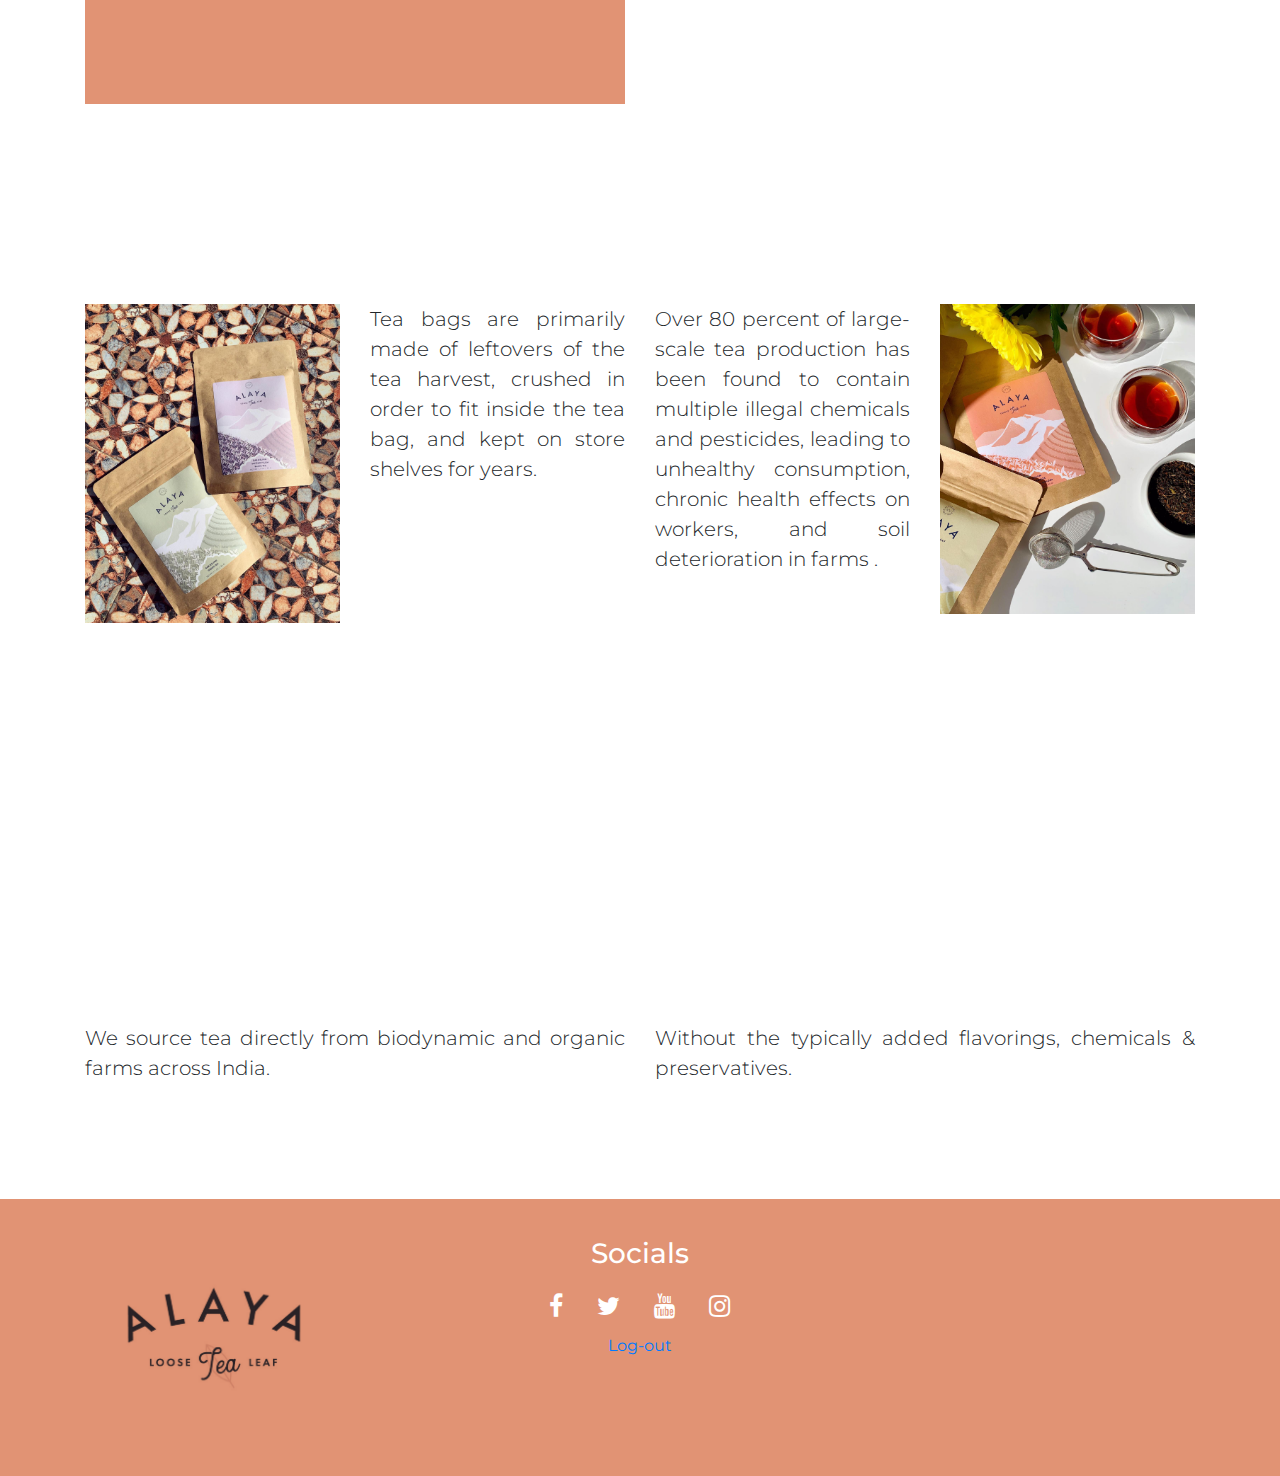
<file: login.html>
<!DOCTYPE html>
<html>
	<head>
		<title>Alaya Tea</title>
		<meta charset = "UTF-8">
		<meta name = "viewport" content = "width=device-width, initial-scale=1">
  		<link rel = "stylesheet" href = "https://maxcdn.bootstrapcdn.com/bootstrap/4.0.0/css/bootstrap.min.css">
  		<link rel = "stylesheet" href = "https://cdnjs.cloudflare.com/ajax/libs/font-awesome/4.7.0/css/font-awesome.min.css">
  		<link rel = "stylesheet" href = "https://fonts.googleapis.com/css2?family=Montserrat&display=swap">
  		<script src = "https://ajax.googleapis.com/ajax/libs/jquery/3.3.1/jquery.min.js"></script>
  		<script src = "https://cdnjs.cloudflare.com/ajax/libs/popper.js/1.12.9/umd/popper.min.js"></script>
  		<script src = "https://maxcdn.bootstrapcdn.com/bootstrap/4.0.0/js/bootstrap.min.js"></script>
  		<link rel = "stylesheet" href = "style.css">	
	</head>
<style>
    html, body {
	    scroll-behavior: smooth;
	    overflow-x: hidden;
	    font-family: 'Montserrat', sans-serif;
    }
    
    .navbar {
	    padding: 3% 0;
	    font-size: 1rem;
	    font-weight: 1000;
	    letter-spacing: .1rem;
    }

    .navbar-brand {
	    font-size: 200%;
    }

    .navbar-nav li {
	    padding-right: 1rem;
    }

    .navbar-light .navbar-nav .nav-link {
	    color: black;
	    padding-top: .8rem;
    }

    .navbar-light .navbar-nav .nav-link.active,
    .navbar-light .navbar-nav .nav-link:hover {
	    color: #E19374;
    }
    
    .image_slider {
	    padding-top: 10%;
    }
    
    .carousel-item {
	    height: 70vh;
	    background-repeat: no-repeat;
	    background-position: center;
	    background-size: cover;
    }

    .carousel-inner {
        width: 100%;
        height: 100%;
    }

    .floating_caption {
    	position: absolute;
	    top: 45%;
	    width: 100%;
	    color: white;
    }

    .under_text {
	    padding: 50%;
	    background-color: #E19374;
    }

    .padding {
	    padding: 100px 0;
    }

    .padding img {
	    width: 100%;
    }

    #fixed {
	    background: url(images/4.png) no-repeat center fixed;
	    display: table;
	    height: 100%;
	    position: relative;
	    width: 100%;
	    background-size: cover;
    }

    footer {
	    width: 100%;
	    background-color: #E19374;
	    padding: 3%;
	    color: white;
    }

    .fa {
	    padding: 15px;
	    font-size: 25px;
	    color: #FFF;
    }

    .fa:hover {
	    text-decoration: none;
    }

    .icon {
	    max-width: 300px;
    }

    .topnav {
	    overflow: hidden;
	    background-color: #e9e9e9;
    }

    .topnav a {
	    float: left;
	    display: block;
	    color: black;
	    text-align: center;
	    padding: 20px 20px;
	    text-decoration: none;
	    font-size: 20px;
    }
    </style>
    
	<body>
	
		<!-- Navigation Bar -->
		<nav class = "navbar navbar-expand-lg navbar-light bg-light fixed-top">
  			<a class = "navbar-brand" href = "login.jsp"></a>
  				<button class = "navbar-toggler" type = "button" data-toggle = "collapse" data-target = "#navbarNav" aria-controls = "navbarNav" aria-expanded = "false" aria-label = "Toggle navigation">
    				<span class = "navbar-toggler-icon"></span>
  				</button>
  			<div class = "collapse navbar-collapse" id = "navbarNav">
    			<ul class = "navbar-nav ml-auto">
      				<li class = "nav-item active"><a class = "nav-link" href = "login.jsp">Home</a></li>
      				<li class = "nav-item"><a class = "nav-link" href = "ab.jsp">About</a></li>
      				<li class = "nav-item"><a class = "nav-link" href = "contacts.jsp">Contacts</a></li>
      				<li class = "nav-item"><a class = "nav-link" href = "shop_now(webpage).jsp">Shop</a></li>
      				<li class = "nav-item"><a class = "nav-link" href = "help_center.jsp">Help Center</a></li>
      				<li class = "nav-item"><a class = "nav-link" href = "#socials_section">Socials</a></li>
    			</ul>
  			</div>
		</nav>
		<!-- Image Slider -->
		<div id = "slides" class = "image_slider carousel slide" data-ride = "carousel">
			<ol class = "carousel-indicators">
				<li data-target = "#slides" data-slide-to = "0" class = "active"></li>
				<li data-target = "#slides" data-slide-to = "1"></li>
				<li data-target = "#slides" data-slide-to = "2"></li>
			</ol>
			<div class = "carousel-inner" role = "listbox">
				<div class = "carousel-item active" style = "background-image: url(images/1.jfif);"></div>
				<div class = "carousel-item" style = "background-image: url(images/2.jfif);"></div>
				<div class = "carousel-item" style = "background-image: url(images/3.jfif);"></div>
			</div>
		</div>
		<!-- Floating Image Caption -->
		<div class = "floating_caption caption text-center">
				<h1>ALAYA TEA</h1>
				<br>
				<a class = "btn btn-outline-light btn-lg" href = "#">Shop</button></a>
		</div>
		<!-- Under Image Text -->
		<div class = "under_text padding caption text-center">
				<p>Biodynamic and organic loose leaf teas, sourced directly<br>from people and planet-friendly farms in India.</p>
		</div>
		<!-- About -->
		<div class = "about_section padding">
			<div class = "container">
				<div class = "row">
					<div class = "col-sm-6">
						<img src = images/alayatea.png>
					</div>
					<div class = "col-sm-6 text-center">
						<h1>Alaya Tea</h1>
						<hr>
						<p class = "lead text-justify">Alaya sources from organic and biodynamic farms where tea pickers and workers are treated kindly. Picked fresh and sent in small batches, our loose leaf teas celebrate simple and pure ingredients and free of the typically added flavorings, fragrances, and preservatives.</p>
					</div>
				</div>
			</div>
		</div>
		<!-- Best Sellers -->
		<div class = "padding">
			<div class = "container">
				<div class = "row">
					<div class = "col-lg-3 col-md-3 col-sm-6 col-xs-12">
						<img src = images/a1.jpg>
					</div>
					<div class = "col-lg-3 col-md-3 col-sm-6 col-xs-12">
						<p class = "lead text-justify">Tea bags are primarily made of leftovers of the tea harvest, crushed in order to fit inside the tea bag, and kept on store shelves for years.</p>
					</div>
					<div class = "col-lg-3 col-md-3 col-sm-6 col-xs-12">
						<p class = "lead text-justify">Over 80 percent of large-scale tea production has been found to contain multiple illegal chemicals and pesticides, leading to unhealthy consumption, chronic health effects on workers, and soil deterioration in farms .</p>
					</div>
					<div class = "col-lg-3 col-md-3 col-sm-6 col-xs-12">
						<img src = images/a2.jpg>
					</div>
				</div>
			</div>
		</div>
		<!-- Fixed Background Image -->
		<div id = "fixed" class = "padding"></div>
		<!-- More Information -->
		<div class = "padding">
			<div class = "container">
				<div class = "row">
					<div class = "col-sm-6">
						<p class = "lead text-justify">We source tea directly from biodynamic and organic farms across India.</p>
					</div>
					<div class = "col-sm-6">
						<p class = "lead text-justify">Without the typically added flavorings, chemicals & preservatives.</p>
					</div>
				</div>
			</div>
		</div>
		<!-- Footer Bar -->
		<footer class = "container-fluid text-center" id = "socials_section">
			<div class = "row">
				<div class = "col-sm-4">
					<img src = images/alayatea.png>
				</div>
				<div class = "col-sm-4">
					<h3>Socials</h3>
					<a href = "#" target = "_blank" class = "fa fa-facebook"></a>
					<a href = "#" target = "_blank" class = "fa fa-twitter"></a>
					<a href = "#" target = "_blank" class = "fa fa-youtube"></a>
					<a href = "#" target = "_blank" class = "fa fa-instagram"></a> 
			 		<center><a href="index.html">Log-out</a>
			 	</div>
		</footer>
</body>
</html>
</file>
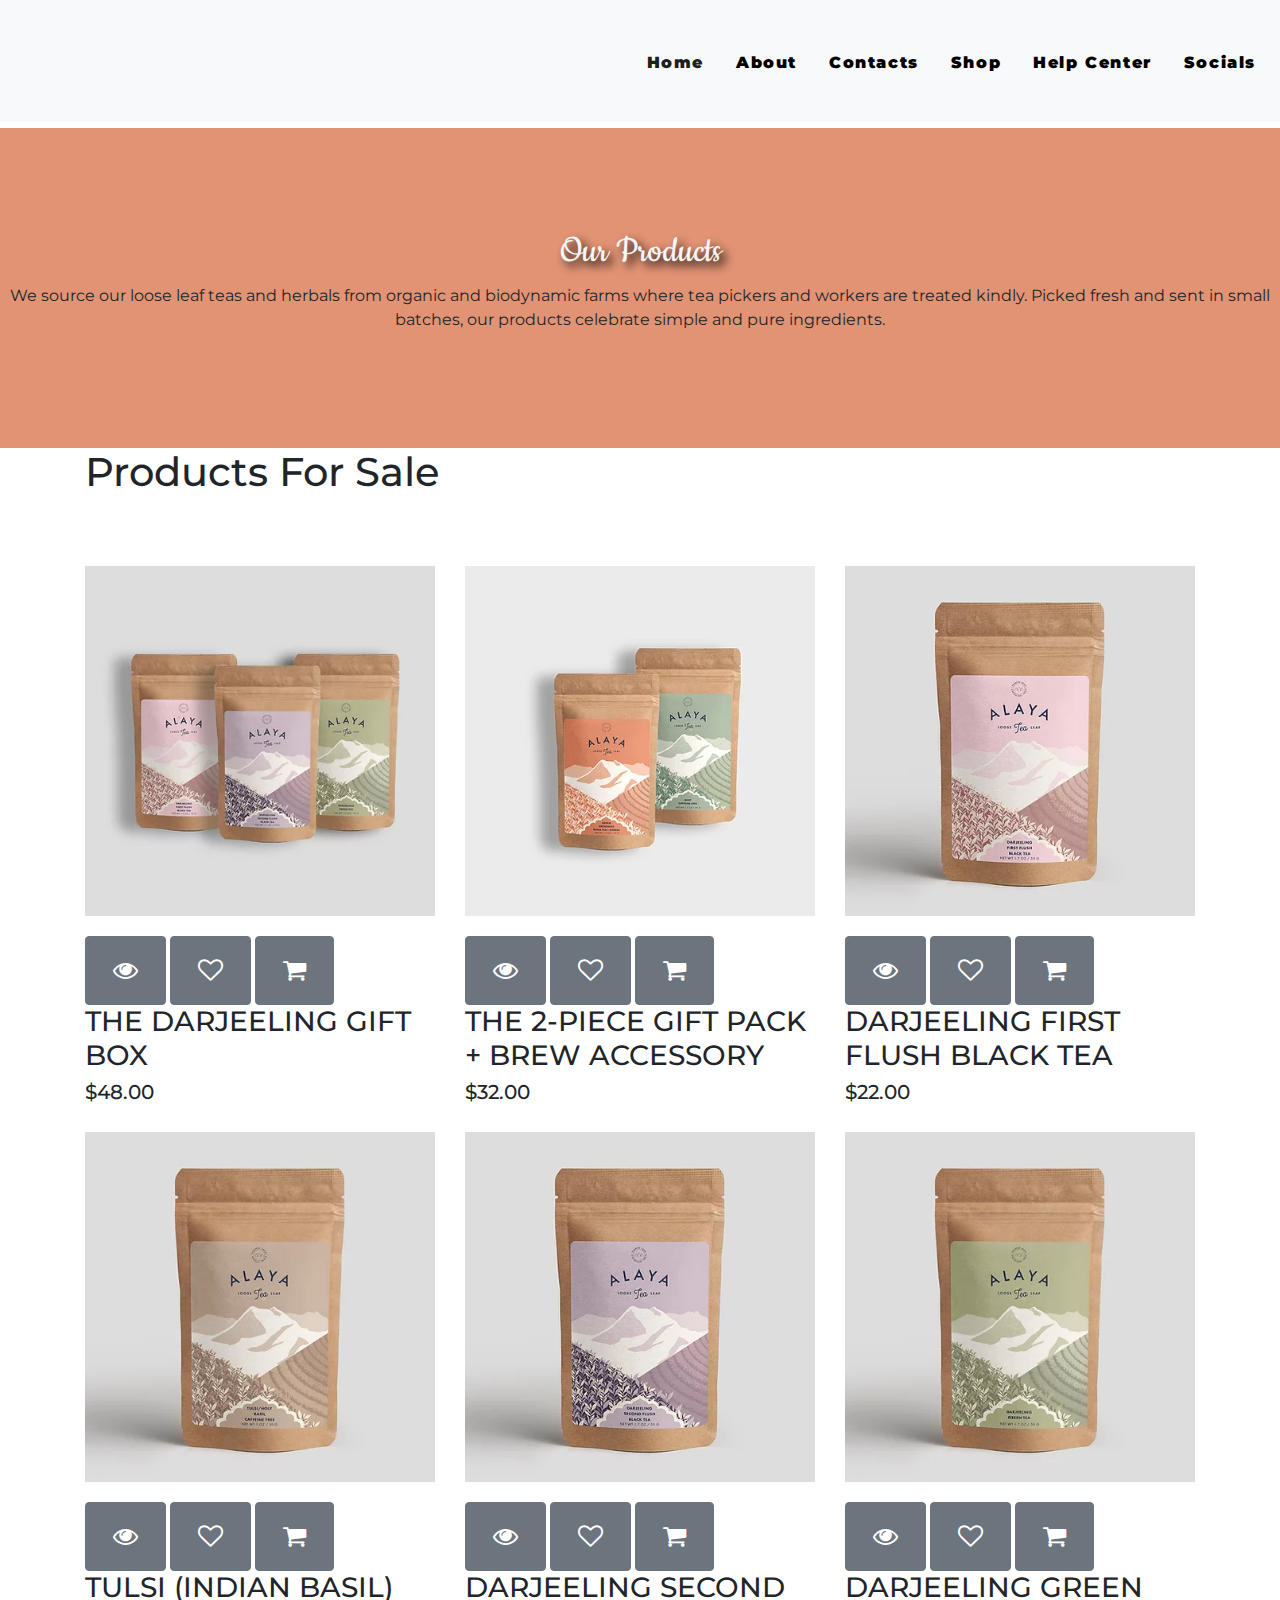
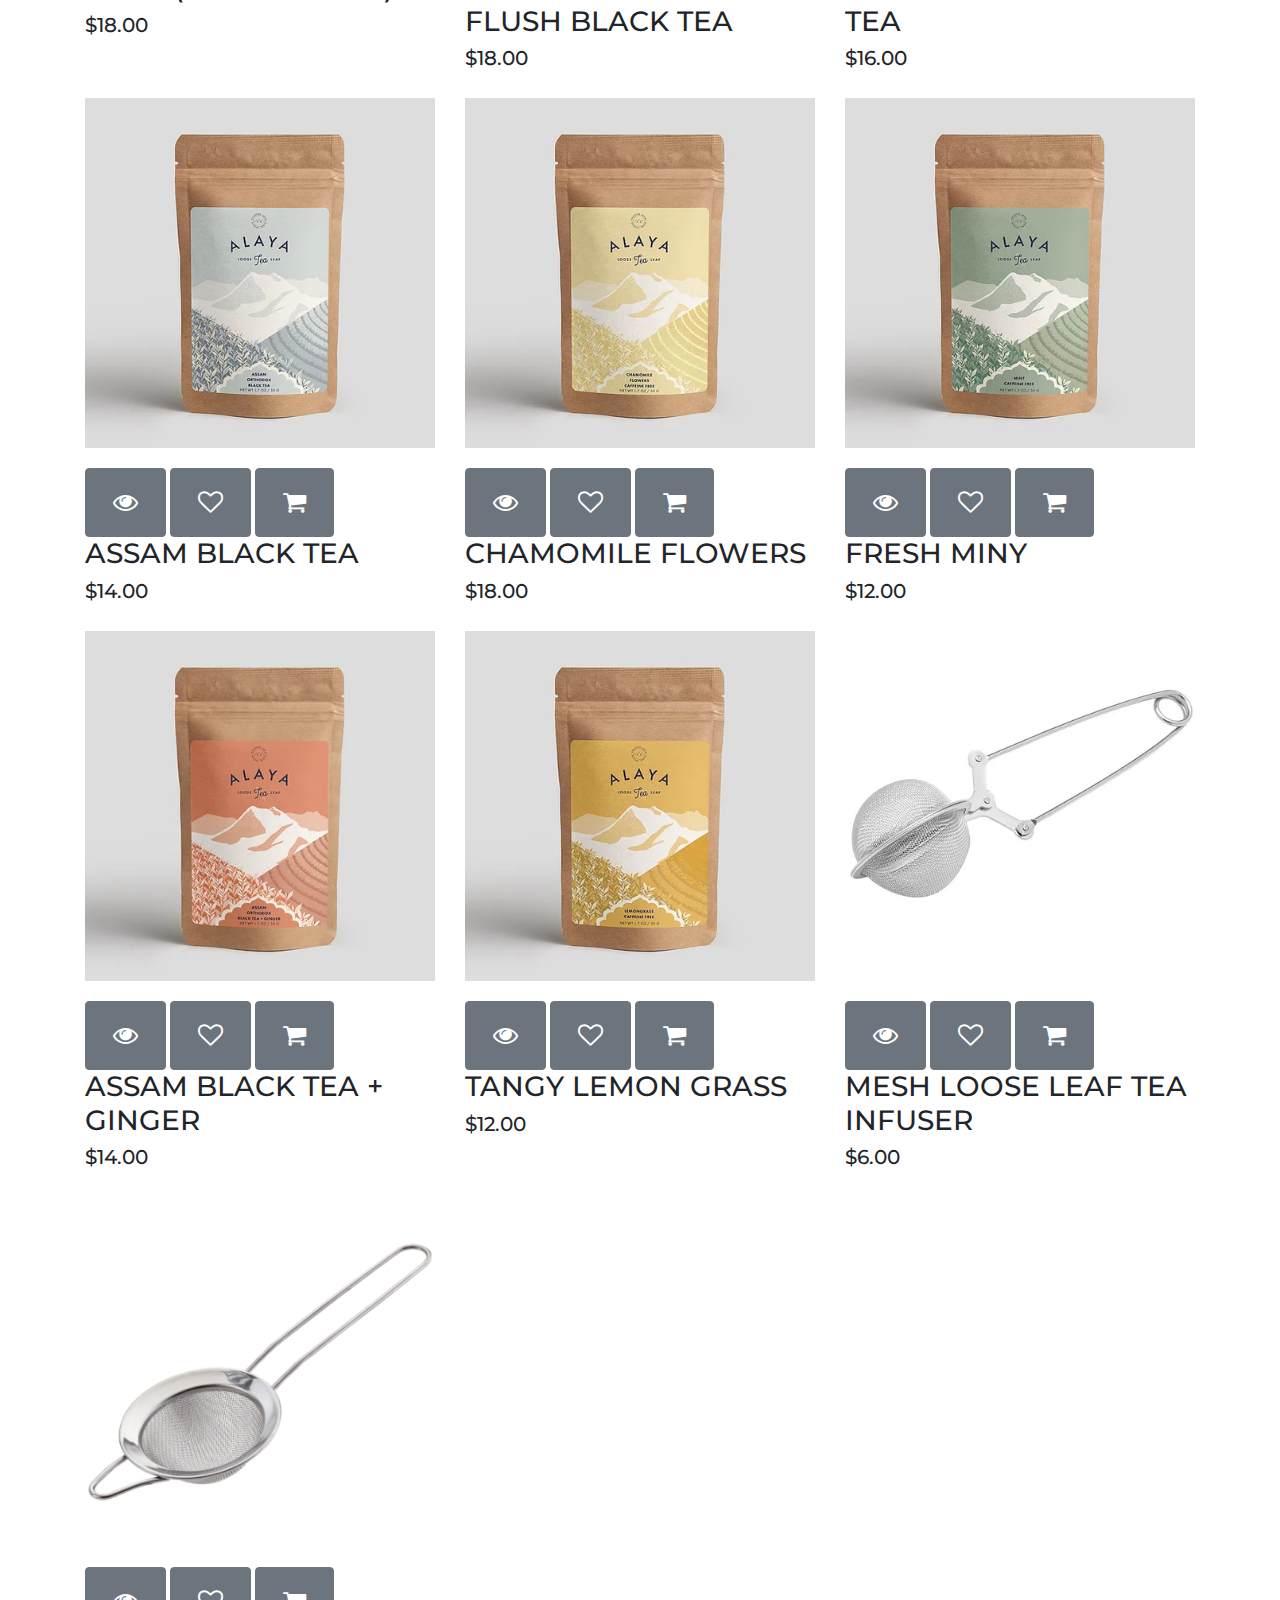
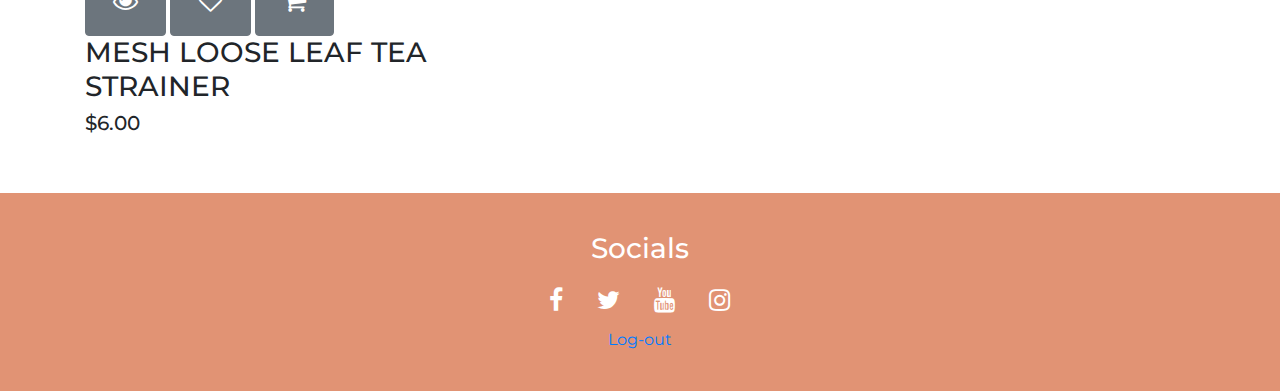
<file: shop_now(webpage).html>
<!DOCTYPE html>

<html>
	<head>
		<title>Shop Alaya Tea</title>
		<meta charset = "UTF-8">
		<meta name = "viewport" content = "width=device-width, initial-scale=1">
		<link rel="stylesheet" href="https://stackpath.bootstrapcdn.com/bootstrap/4.2.1/css/bootstrap.min.css">
  		<link rel = "stylesheet" href = "https://maxcdn.bootstrapcdn.com/bootstrap/4.0.0/css/bootstrap.min.css">
  		<link rel = "stylesheet" href = "https://cdnjs.cloudflare.com/ajax/libs/font-awesome/4.7.0/css/font-awesome.min.css">
  		<link rel = "stylesheet" href = "https://fonts.googleapis.com/css2?family=Montserrat&display=swap">
		<script src="https://code.jquery.com/jquery-3.3.1.slim.min.js"></script>
		<script src="https://stackpath.bootstrapcdn.com/bootstrap/4.2.1/js/bootstrap.min.js"></script>
		<script src = "https://ajax.googleapis.com/ajax/libs/jquery/3.3.1/jquery.min.js"></script>
		<script src = "https://cdnjs.cloudflare.com/ajax/libs/popper.js/1.12.9/umd/popper.min.js"></script>
        <script src = "https://maxcdn.bootstrapcdn.com/bootstrap/4.0.0/js/bootstrap.min.js"></script>
        <link href="https://fonts.googleapis.com/css?family=Cookie" rel="stylesheet">
  		<!--<link rel = "stylesheet" href = "style.css">-->	
    </head>
    
    <style>
    html, body {
	    scroll-behavior: smooth;
	    overflow-x: hidden;
	    font-family: 'Montserrat', sans-serif;
    }
    
    .navbar {
	    padding: 3% 0;
	    font-size: 1rem;
	    font-weight: 1000;
	    letter-spacing: .1rem;
    }

    .navbar-brand {
	    font-size: 200%;
    }

    .navbar-nav li {
	    padding-right: 1rem;
    }

    .navbar-light .navbar-nav .nav-link {
	    color: black;
	    padding-top: .8rem;
    }

    .navbar-light .navbar-nav .nav-link.active,
    .navbar-light .navbar-nav .nav-link:hover {
	    color: #E19374;
    }
    
    .image_slider {
	    padding-top: 10%;
    }
    
    .carousel-item {
	    height: 70vh;
	    background-repeat: no-repeat;
	    background-position: center;
	    background-size: cover;
    }

    .carousel-inner {
        width: 100%;
        height: 100%;
    }

    .floating_caption {
    	position: absolute;
	    top: 45%;
	    width: 100%;
	    color: white;
    }

    .under_text {
	    padding: 50%;
	    background-color: #E19374;
    }

    .padding {
	    padding: 100px 0;
    }

    .padding img {
	    width: 100%;
    }

    #fixed {
	    background: url(4.jfif) no-repeat center fixed;
	    display: table;
	    height: 100%;
	    position: relative;
	    width: 100%;
	    background-size: cover;
    }

    footer {
	    width: 100%;
	    background-color: #E19374;
	    padding: 3%;
	    color: white;
    }

    <!--.fa {
	    padding: 15px;
	    font-size: 25px;
	    color: #FFF;
    }

    .fa:hover {
	    text-decoration: none;
    }

    .icon {
	    max-width: 300px;
    }

    .topnav {
	    overflow: hidden;
	    background-color: #e9e9e9;
    }

    .topnav a {
	    float: left;
	    display: block;
	    color: black;
	    text-align: center;
	    padding: 20px 20px;
	    text-decoration: none;
	    font-size: 20px;
    }-->

    .text{
    	font-family: Cookie;
    	text-shadow: black 5px 5px 10px;
	    color: whitesmoke;
    }
	
    <!--.item-center {
	    display: grid;
	    grid-auto-flow: column;
	    gap: 4px;
	    align-items: center;
	    justify-items: center;
	    margin-left: 100px;
	    margin-right: 100px;
    }-->
	
	.featured-categories
	{
		margin: 50px 0;
	}
	.featured-categories img
	{
		width: 100%;
		padding: 20px 0;
		transition: 1s;
		cursor: pointer;
	}
	.featured-categories img:hover
	{
		transform: scale(1.1);
	}
	.title-box
	{
	color: black;
	width: 180px;
	height: 40px;
	padding: 4px 10px;
	margin-top: 30px;
	margin-bottom: 10px;	
	}
	.title-box h1
	{
	font-size: 32px;
	font-weight: bold;
	}
	
	
    </style>
    
    <body>
		<nav class = "navbar navbar-expand-lg navbar-light bg-light fixed-top">
  			<a class = "navbar-brand" href = "login.html"></a>
  				<button class = "navbar-toggler" type = "button" data-toggle = "collapse" data-target = "#navbarNav" aria-controls = "navbarNav" aria-expanded = "false" aria-label = "Toggle navigation">
    				<span class = "navbar-toggler-icon"></span>
  				</button>
  			<div class = "collapse navbar-collapse" id = "navbarNav">
    			<ul class = "navbar-nav ml-auto">
      				<li class = "nav-item active"><a class = "nav-link" href = "login.html">Home</a></li>
      				<li class = "nav-item"><a class = "nav-link" href = "ab.html">About</a></li>
      				<li class = "nav-item"><a class = "nav-link" href = "contacts.html">Contacts</a></li>
      				<li class = "nav-item"><a class = "nav-link" href = "shop_now(webpage).html">Shop</a></li>
      				<li class = "nav-item"><a class = "nav-link" href = "help_center.html">Help Center</a></li>
      				<li class = "nav-item"><a class = "nav-link" href = "#socials_section">Socials</a></li>
    			</ul>
  			</div>
		</nav>
        
        <div id = "slides" class = "image_slider carousel slide" data-ride = "carousel"></div>
	    <div class = "under_text padding caption text-center">
            <div class="text">
                <h1>Our Products</h1>
            </div>
            <div>
                <p>We source our loose leaf teas and herbals from organic and biodynamic farms where tea pickers and workers are treated kindly. Picked fresh and sent in small batches, our products celebrate simple and pure ingredients. 
​</p>
            </div>
		</div>
		
		<section class="products-for-sale">
		<div class="container">
		<h1>Products For Sale</h1>
		</div>
		</section>
		
		<section class="featured-categories">
		<div class="container">
		<div class="row">
			
			<div class="col-md-4">
			<img src="images/giftbox.webp">
			<div class="overlay-right">
			<button type="button" class="btn btn-secondary" title="Quick Shop">
			<i class="fa fa-eye">
			</i>
			</button>
			<button type="button" class="btn btn-secondary" title="Add to Wishlist">
			<i class="fa fa-heart-o">
			</i>
			</button> 
			<button type="button" class="btn btn-secondary" title="Add to Cart">
			<i class="fa fa-shopping-cart">
			</i>
			</button> 
			</div>
			<h3>THE DARJEELING GIFT BOX<h3>
			<h5>$48.00<h5>
			</div>
			
			<div class="col-md-4">
			<img src="images/2pcgiftpack.webp">
			<div class="overlay-right">
			<button type="button" class="btn btn-secondary" title="Quick Shop">
			<i class="fa fa-eye">
			</i>
			</button>
			<button type="button" class="btn btn-secondary" title="Add to Wishlist">
			<i class="fa fa-heart-o">
			</i>
			</button> 
			<button type="button" class="btn btn-secondary" title="Add to Cart">
			<i class="fa fa-shopping-cart">
			</i>
			</button> 
			</div>
			<h3>THE 2-PIECE GIFT PACK + BREW ACCESSORY<h3>
			<h5>$32.00<h5>
			</div>
			
			<div class="col-md-4">
			<img src="images/darjeeling.webp">
			<div class="overlay-right">
			<button type="button" class="btn btn-secondary" title="Quick Shop">
			<i class="fa fa-eye">
			</i>
			</button>
			<button type="button" class="btn btn-secondary" title="Add to Wishlist">
			<i class="fa fa-heart-o">
			</i>
			</button> 
			<button type="button" class="btn btn-secondary" title="Add to Cart">
			<i class="fa fa-shopping-cart">
			</i>
			</button> 
			</div>
			<h3>DARJEELING FIRST FLUSH BLACK TEA<h3>
			<h5>$22.00<h5>
			</div>
			
			<div class="col-md-4">
			<img src="images/tulsi.webp">
			<div class="overlay-right">
			<button type="button" class="btn btn-secondary" title="Quick Shop">
			<i class="fa fa-eye">
			</i>
			</button>
			<button type="button" class="btn btn-secondary" title="Add to Wishlist">
			<i class="fa fa-heart-o">
			</i>
			</button> 
			<button type="button" class="btn btn-secondary" title="Add to Cart">
			<i class="fa fa-shopping-cart">
			</i>
			</button> 
			</div>
			<h3>TULSI (INDIAN BASIL)<h3>
			<h5>$18.00<h5>
			</div>
			
			<div class="col-md-4">
			<img src="images/2ndflush.webp">
			<div class="overlay-right">
			<button type="button" class="btn btn-secondary" title="Quick Shop">
			<i class="fa fa-eye">
			</i>
			</button>
			<button type="button" class="btn btn-secondary" title="Add to Wishlist">
			<i class="fa fa-heart-o">
			</i>
			</button> 
			<button type="button" class="btn btn-secondary" title="Add to Cart">
			<i class="fa fa-shopping-cart">
			</i>
			</button> 
			</div>
			<h3>DARJEELING SECOND FLUSH BLACK TEA<h3>
			<h5>$18.00<h5>
			</div>
			
			<div class="col-md-4">
			<img src="images/greentea.webp">
			<div class="overlay-right">
			<button type="button" class="btn btn-secondary" title="Quick Shop">
			<i class="fa fa-eye">
			</i>
			</button>
			<button type="button" class="btn btn-secondary" title="Add to Wishlist">
			<i class="fa fa-heart-o">
			</i>
			</button> 
			<button type="button" class="btn btn-secondary" title="Add to Cart">
			<i class="fa fa-shopping-cart">
			</i>
			</button> 
			</div>
			<h3>DARJEELING GREEN TEA<h3>
			<h5>$16.00<h5>
			</div>
			
			<div class="col-md-4">
			<img src="images/assam.webp">
			<div class="overlay-right">
			<button type="button" class="btn btn-secondary" title="Quick Shop">
			<i class="fa fa-eye">
			</i>
			</button>
			<button type="button" class="btn btn-secondary" title="Add to Wishlist">
			<i class="fa fa-heart-o">
			</i>
			</button> 
			<button type="button" class="btn btn-secondary" title="Add to Cart">
			<i class="fa fa-shopping-cart">
			</i>
			</button> 
			</div>
			<h3>ASSAM BLACK TEA<h3>
			<h5>$14.00<h5>
			</div>
			
			<div class="col-md-4">
			<img src="images/chamomile.webp">
			<div class="overlay-right">
			<button type="button" class="btn btn-secondary" title="Quick Shop">
			<i class="fa fa-eye">
			</i>
			</button>
			<button type="button" class="btn btn-secondary" title="Add to Wishlist">
			<i class="fa fa-heart-o">
			</i>
			</button> 
			<button type="button" class="btn btn-secondary" title="Add to Cart">
			<i class="fa fa-shopping-cart">
			</i>
			</button> 
			</div>
			<h3>CHAMOMILE FLOWERS<h3>
			<h5>$18.00<h5>
			</div>
			
			<div class="col-md-4">
			<img src="images/mint.webp">
			<div class="overlay-right">
			<button type="button" class="btn btn-secondary" title="Quick Shop">
			<i class="fa fa-eye">
			</i>
			</button>
			<button type="button" class="btn btn-secondary" title="Add to Wishlist">
			<i class="fa fa-heart-o">
			</i>
			</button> 
			<button type="button" class="btn btn-secondary" title="Add to Cart">
			<i class="fa fa-shopping-cart">
			</i>
			</button> 
			</div>
			<h3>FRESH MINY<h3>
			<h5>$12.00<h5>
			</div>
			
			<div class="col-md-4">
			<img src="images/ginger.webp">
			<div class="overlay-right">
			<button type="button" class="btn btn-secondary" title="Quick Shop">
			<i class="fa fa-eye">
			</i>
			</button>
			<button type="button" class="btn btn-secondary" title="Add to Wishlist">
			<i class="fa fa-heart-o">
			</i>
			</button> 
			<button type="button" class="btn btn-secondary" title="Add to Cart">
			<i class="fa fa-shopping-cart">
			</i>
			</button> 
			</div>
			<h3>ASSAM BLACK TEA + GINGER<h3>
			<h5>$14.00<h5>
			</div>
			
			<div class="col-md-4">
			<img src="images/tangy.webp">
			<div class="overlay-right">
			<button type="button" class="btn btn-secondary" title="Quick Shop">
			<i class="fa fa-eye">
			</i>
			</button>
			<button type="button" class="btn btn-secondary" title="Add to Wishlist">
			<i class="fa fa-heart-o">
			</i>
			</button> 
			<button type="button" class="btn btn-secondary" title="Add to Cart">
			<i class="fa fa-shopping-cart">
			</i>
			</button> 
			</div>
			<h3>TANGY LEMON GRASS<h3>
			<h5>$12.00<h5>
			</div>
			
			<div class="col-md-4">
			<img src="images/infuser.webp">
			<div class="overlay-right">
			<button type="button" class="btn btn-secondary" title="Quick Shop">
			<i class="fa fa-eye">
			</i>
			</button>
			<button type="button" class="btn btn-secondary" title="Add to Wishlist">
			<i class="fa fa-heart-o">
			</i>
			</button> 
			<button type="button" class="btn btn-secondary" title="Add to Cart">
			<i class="fa fa-shopping-cart">
			</i>
			</button> 
			</div>
			<h3>MESH LOOSE LEAF TEA INFUSER<h3>
			<h5>$6.00<h5>
			</div>
			
			<div class="col-md-4">
			<img src="images/strainer.webp">
			<div class="overlay-right">
			<button type="button" class="btn btn-secondary" title="Quick Shop">
			<i class="fa fa-eye">
			</i>
			</button>
			<button type="button" class="btn btn-secondary" title="Add to Wishlist">
			<i class="fa fa-heart-o">
			</i>
			</button> 
			<button type="button" class="btn btn-secondary" title="Add to Cart">
			<i class="fa fa-shopping-cart">
			</i>
			</button> 
			</div>
			<h3>MESH LOOSE LEAF TEA STRAINER<h3>
			<h5>$6.00<h5>
			</div>
			
		</div>
		</div>
		</section>
        
		<footer class = "container-fluid text-center" id = "socials_section">
			<div class = "row">
				<div class = "col-sm-4"></div>
				<div class = "col-sm-4">
					<h3>Socials</h3>
					<a href = "#" target = "_blank" class = "fa fa-facebook"></a>
					<a href = "#" target = "_blank" class = "fa fa-twitter"></a>
					<a href = "#" target = "_blank" class = "fa fa-youtube"></a>
					<a href = "#" target = "_blank" class = "fa fa-instagram"></a>
					<center><a href="index.html">Log-out</a>
				</div>

		</footer>
	</body>
</html>
</file>
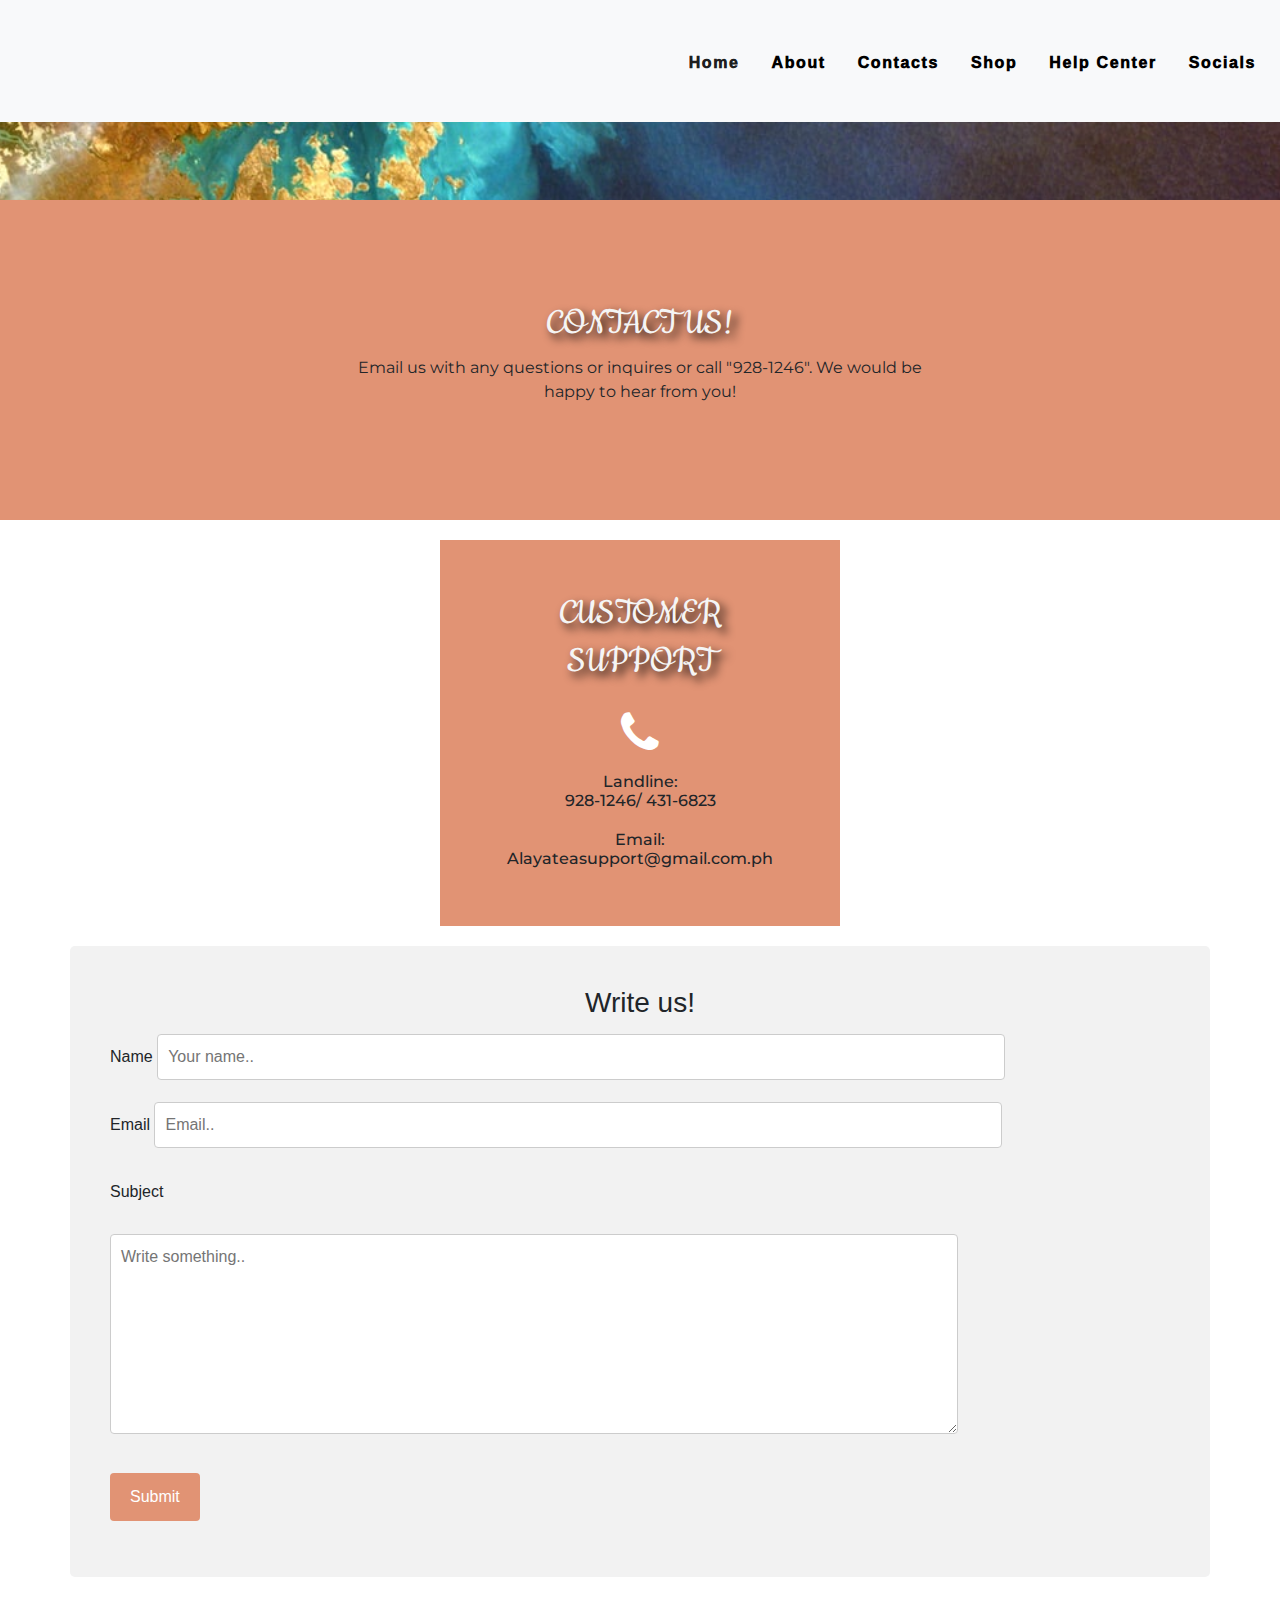
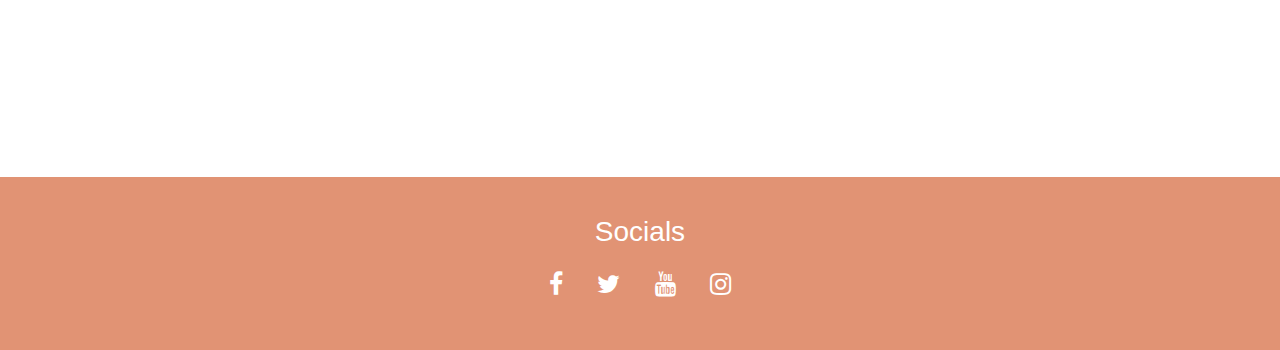
<file: images/contacts.html>
<!DOCTYPE html>
<html>
	<head>
		<title>Contacts</title>
		<meta charset = "UTF-8">
		<meta name = "viewport" content = "width=device-width, initial-scale=1">
		<link rel="stylesheet" href="https://stackpath.bootstrapcdn.com/bootstrap/4.2.1/css/bootstrap.min.css">
  		<link rel = "stylesheet" href = "https://maxcdn.bootstrapcdn.com/bootstrap/4.0.0/css/bootstrap.min.css">
  		<link rel = "stylesheet" href = "https://cdnjs.cloudflare.com/ajax/libs/font-awesome/4.7.0/css/font-awesome.min.css">
  		<link rel = "stylesheet" href = "https://fonts.googleapis.com/css2?family=Montserrat&display=swap">
		<script src="https://code.jquery.com/jquery-3.3.1.slim.min.js"></script>
		<script src="https://stackpath.bootstrapcdn.com/bootstrap/4.2.1/js/bootstrap.min.js"></script>
		<script src = "https://ajax.googleapis.com/ajax/libs/jquery/3.3.1/jquery.min.js"></script>
		<script src = "https://cdnjs.cloudflare.com/ajax/libs/popper.js/1.12.9/umd/popper.min.js"></script>
        <script src = "https://maxcdn.bootstrapcdn.com/bootstrap/4.0.0/js/bootstrap.min.js"></script>
        <link href="https://fonts.googleapis.com/css?family=Cookie" rel="stylesheet">
	<link rel="stylesheet" href="https://cdnjs.cloudflare.com/ajax/libs/font-awesome/4.7.0/css/font-awesome.min.css">
  		<!--<link rel = "stylesheet" href = "style.css">-->	
    
</head>
    
    <style>
    html, body {
	    scroll-behavior: smooth;
	    overflow-x: hidden;
	    font-family: 'Montserrat', sans-serif;
    }
    
    .navbar {
	    padding: 3% 0;
	    font-size: 1rem;
	    font-weight: 1000;
	    letter-spacing: .1rem;
    }

    .navbar-brand {
	    font-size: 200%;
    }

    .navbar-nav li {
	    padding-right: 1rem;
    }

    .navbar-light .navbar-nav .nav-link {
	    color: black;
	    padding-top: .8rem;
    }

    .navbar-light .navbar-nav .nav-link.active,
    .navbar-light .navbar-nav .nav-link:hover {
	    color: #E19374;
    }
    
    .image_slider {
	    padding-top: 0%;
    }
    
    .carousel-item {
	    height: 70vh;
	    background-repeat: no-repeat;
	    background-position: center;
	    background-size: cover;
    }

    .carousel-inner {
        width: 100%;
        height: 50%;
    }

    .floating_caption {
    	position: absolute;
	    top: 45%;
	    width: 100%;
	    color: white;
    }

    .under_text {
	    padding: 50%;
	    background-color: #E19374;
    }

    .padding {
	    padding: 100px 0;
    }

    .padding img {
	    width: 100%;
    }

    #fixed {
	    background: url(4.jfif) no-repeat center fixed;
	    display: table;
	    height: 100%;
	    position: relative;
	    width: 100%;
	    background-size: cover;
    }

    footer {
	    width: 100%;
	    background-color: #E19374;
	    padding: 3%;
	    color: white;
    }

    <!--.fa {
	    padding: 15px;
	    font-size: 25px;
	    color: #FFF;
    }

    .fa:hover {
	    text-decoration: none;
    }

    .icon {
	    max-width: 300px;
    }

    .topnav {
	    overflow: hidden;
	    background-color: #e9e9e9;
    }

    .topnav a {
	    float: left;
	    display: block;
	    color: black;
	    text-align: center;
	    padding: 20px 20px;
	    text-decoration: none;
	    font-size: 20px;
    }-->

    .text{
    	font-family: Cookie;
    	text-shadow: black 5px 5px 10px;
	    color: whitesmoke;
    }
	

    <!--.item-center {
	    display: grid;
	    grid-auto-flow: column;
	    gap: 4px;
	    align-items: center;
	    justify-items: center;
	    margin-left: 100px;
	    margin-right: 100px;
    }-->
	
	.featured-categories
	{
		margin: 50px 0;
	}
	.featured-categories img
	{
		width: 100%;
		padding: 20px 0;
		transition: 1s;
		cursor: pointer;
	}
	.featured-categories img:hover
	{
		transform: scale(1.1);
	}
	.title-box
	{
	color: black;
	width: 180px
	height: 40px;
	padding: 4px 10px;
	margin-top: 30px;
	margin-bottom: 10px;	
	}
	.title-box h1
	{
	font-size: 32px;
	font-weight: bold;
	}

body {font-family: Arial, Helvetica, sans-serif;}
* {box-sizing: border-box;}

input[type=text], select, textarea {
  width: 80%;
  padding: 10px;
  border: 1px solid #ccc;
  border-radius: 4px;
  box-sizing: border-box;
  margin-top: 6px;
  margin-bottom: 16px;
  resize: vertical;
}

input[type=submit] {
  background-color: #E19374;
  color: white;
  padding: 12px 20px;
  border: none;
  border-radius: 4px;
  cursor: pointer;
}

input[type=submit]:hover {
  background-color: #b8795f;
}

.container {
  border-radius: 5px;
  background-color: #f2f2f2;
  padding: 40px;
}

.cont {
background-color: #E19374;
  width: 400px;
  border: 15px ;
  padding: 50px;
  margin: 20px;
 font-family: 'Montserrat', sans-serif;
}

.font {
font-family: 'Montserrat', sans-serif;
}
	#fixed {
	background: url(4.jfif) no-repeat center fixed;
	display: table;
	height: 100%;
	position: relative;
	width: 100%;
	background-size: cover;
}
	
    </style>
    
    <body>
		<nav class = "navbar navbar-expand-lg navbar-light bg-light fixed-top">
  			<a class = "navbar-brand" href = "index.html"></a>
  				<button class = "navbar-toggler" type = "button" data-toggle = "collapse" data-target = "#navbarNav" aria-controls = "navbarNav" aria-expanded = "false" aria-label = "Toggle navigation">
    				<span class = "navbar-toggler-icon"></span>
  				</button>
  			<div class = "collapse navbar-collapse" id = "navbarNav">
    			<ul class = "navbar-nav ml-auto">
      				<li class = "nav-item active"><a class = "nav-link" href = "index.html">Home</a></li>
      				<li class = "nav-item"><a class = "nav-link" href = "ab.html">About</a></li>
      				<li class = "nav-item"><a class = "nav-link" href = "contacts.html">Contacts</a></li>
      				<li class = "nav-item"><a class = "nav-link" href = "shop_now(webpage).html">Shop</a></li>
      				<li class = "nav-item"><a class = "nav-link" href = "help_center.html">Help Center</a></li>
      				<li class = "nav-item"><a class = "nav-link" href = "#socials_section">Socials</a></li>
    			</ul>
  			</div>
		</nav>
   <div id = "fixed" class = "padding"></div>     
        <div id = "slides" class = "image_slider carousel slide" data-ride = "carousel"></div>
	    <div class = "under_text padding caption text-center">
            <div class="text">
                <h1>CONTACT US!</h1>
            </div>
               <div class="font">
                <p> Email us with any questions or inquires or call "928-1246". We would be <br> 
			happy to hear from you!
		​</p>
            </div>
	</div>

<p>
<center>
<div class="cont">
<div class="text">

                <h1>CUSTOMER SUPPORT</h1>
            </div>
<i class="fa fa-phone" style="font-size:48px;color:white"></i>
<h6> Landline:<br> 928-1246/ 431-6823 <br>
	<br>Email:<br> Alayateasupport@gmail.com.ph
	


</div>
<p>
</center>

	
	
<div class="container">
	<center><b><h3> Write us!</h3></b></center>
  <form action="/action_page.php">
    <label for="name">Name</label>
    <input type="text" id="name" name="name" placeholder="Your name.."><p>

    <label for="email">Email</label>
    <input type="text" id="email" name="email" placeholder="Email.."><p>
    
    <label for="subject">Subject</label><p>
    <textarea id="subject" name="subject" placeholder="Write something.." style="height:200px"></textarea><p>

    <input type="submit" value="Submit">
  </form>
</div>











<div id = "fixed" class = "padding"></div>


	
  
		<footer class = "container-fluid text-center" id = "socials_section">
			<div class = "row">
				<div class = "col-sm-4"></div>
				<div class = "col-sm-4">
					<h3>Socials</h3>
					<a href = "#" target = "_blank" class = "fa fa-facebook"></a>
					<a href = "#" target = "_blank" class = "fa fa-twitter"></a>
					<a href = "#" target = "_blank" class = "fa fa-youtube"></a>
					<a href = "#" target = "_blank" class = "fa fa-instagram"></a>
				</div>
				<div class = "col-sm-4"></div>
        
			</div>
		</footer>
	</body>
</html>
</file>
<file: style.css>
html, body {
	scroll-behavior: smooth;
	overflow-x: hidden;
	font-family: 'Montserrat', sans-serif;
}

/*-- Navigation Bar --*/
.navbar {
	padding: 3% 0;
	font-size: 1rem;
	font-weight: 1000;
	letter-spacing: .1rem;
}

.navbar-nav li {
	padding-right: 1rem;
}

.navbar-light .navbar-nav .nav-link {
	color: black;
	padding-top: .8rem;
}

.navbar-light .navbar-nav .nav-link.active,
.navbar-light .navbar-nav .nav-link:hover {
	color: #E19374;
}

/*-- Image Slider --*/
.image_slider {
	padding-top: 10%;
}

.carousel-item {
	height: 70vh;
	background-repeat: no-repeat;
	background-position: center;
	background-size: cover;
}

.carousel-inner {
  width: 100%;
  height: 100%;
}

/*-- Floating Carousel Caption --*/
.floating_caption {
	position: absolute;
	top: 45%;
	width: 100%;
	color: white;
	text-shadow: .1rem .1rem .8rem black;
}

/*-- Under Image Text --*/
.under_text {
	padding: 50%;
	background-color: #E19374;
}

.under_text p {
	font-size: 30px;
}

/*-- General Padding --*/
.padding {
	padding: 100px 0;
}

.padding img {
	width: 100%;
}

/*-- Fixed Background Image--*/
#fixed {
	background: url(images/4.png) no-repeat center fixed;
	display: table;
	height: 100%;
	position: relative;
	width: 100%;
	background-size: cover;
}

/*-- Footer --*/
footer {
	width: 100%;
	background-color: #E19374;
	padding: 3%;
	color: white;
}

footer img {
	width: 200px;
	height: 200px;
}

/*-- Social Media Icons --*/

.fa {
	padding: 15px;
	font-size: 25px;
	color: #FFF;
}

.fa:hover {
	text-decoration: none;
}

.icon {
	max-width: 300px;
}
</file>
